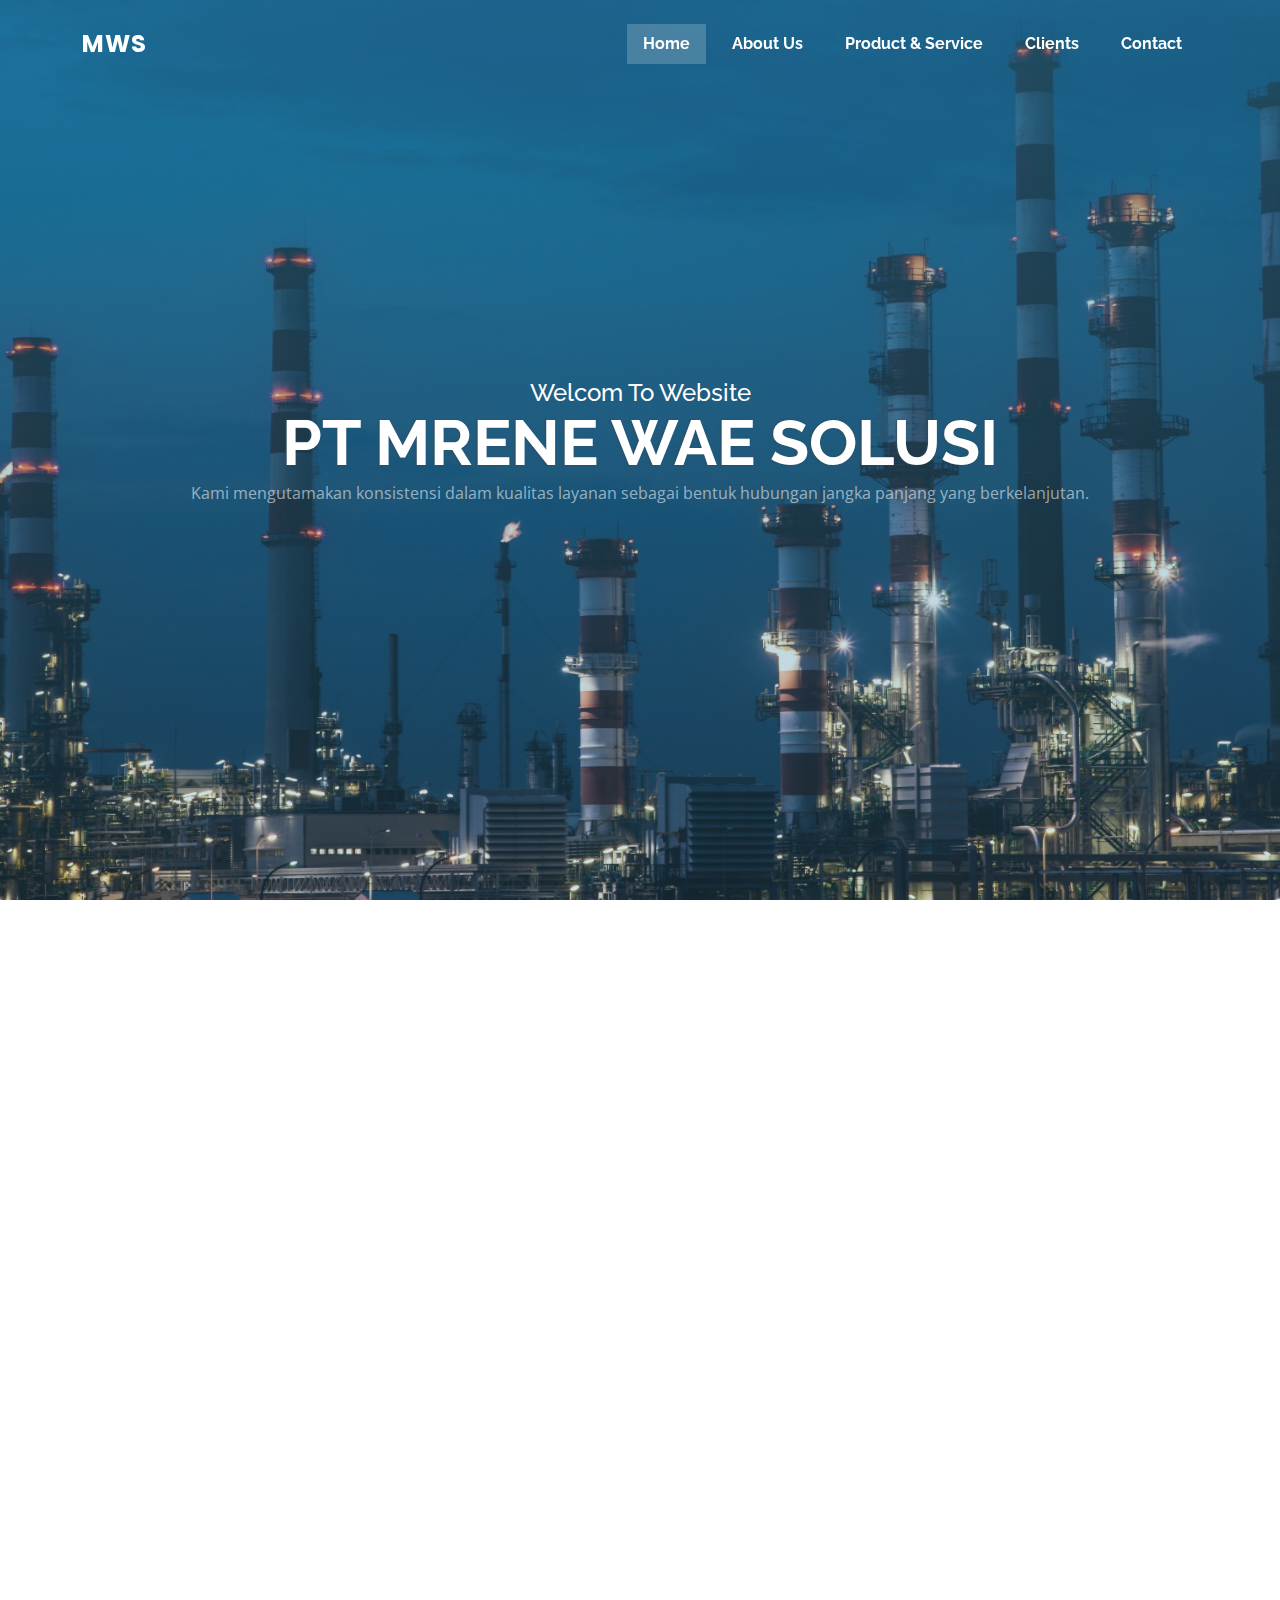
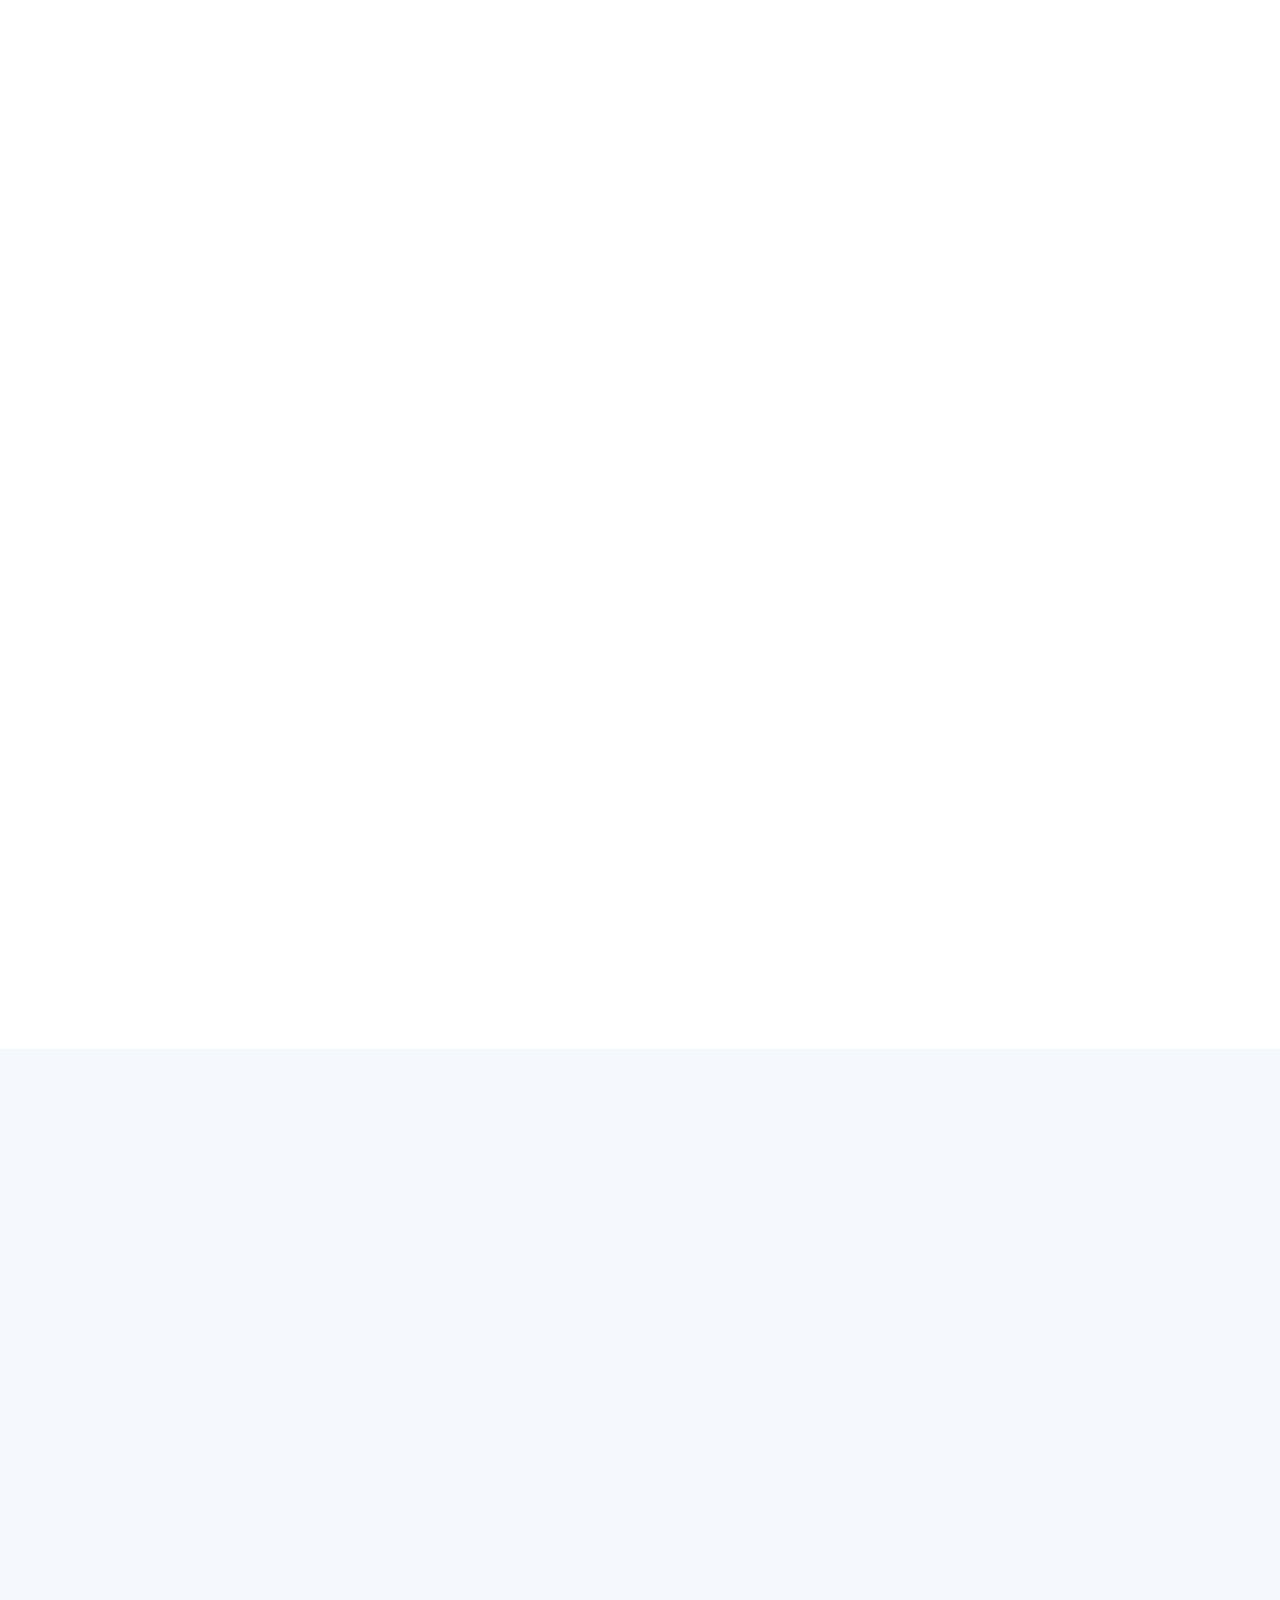
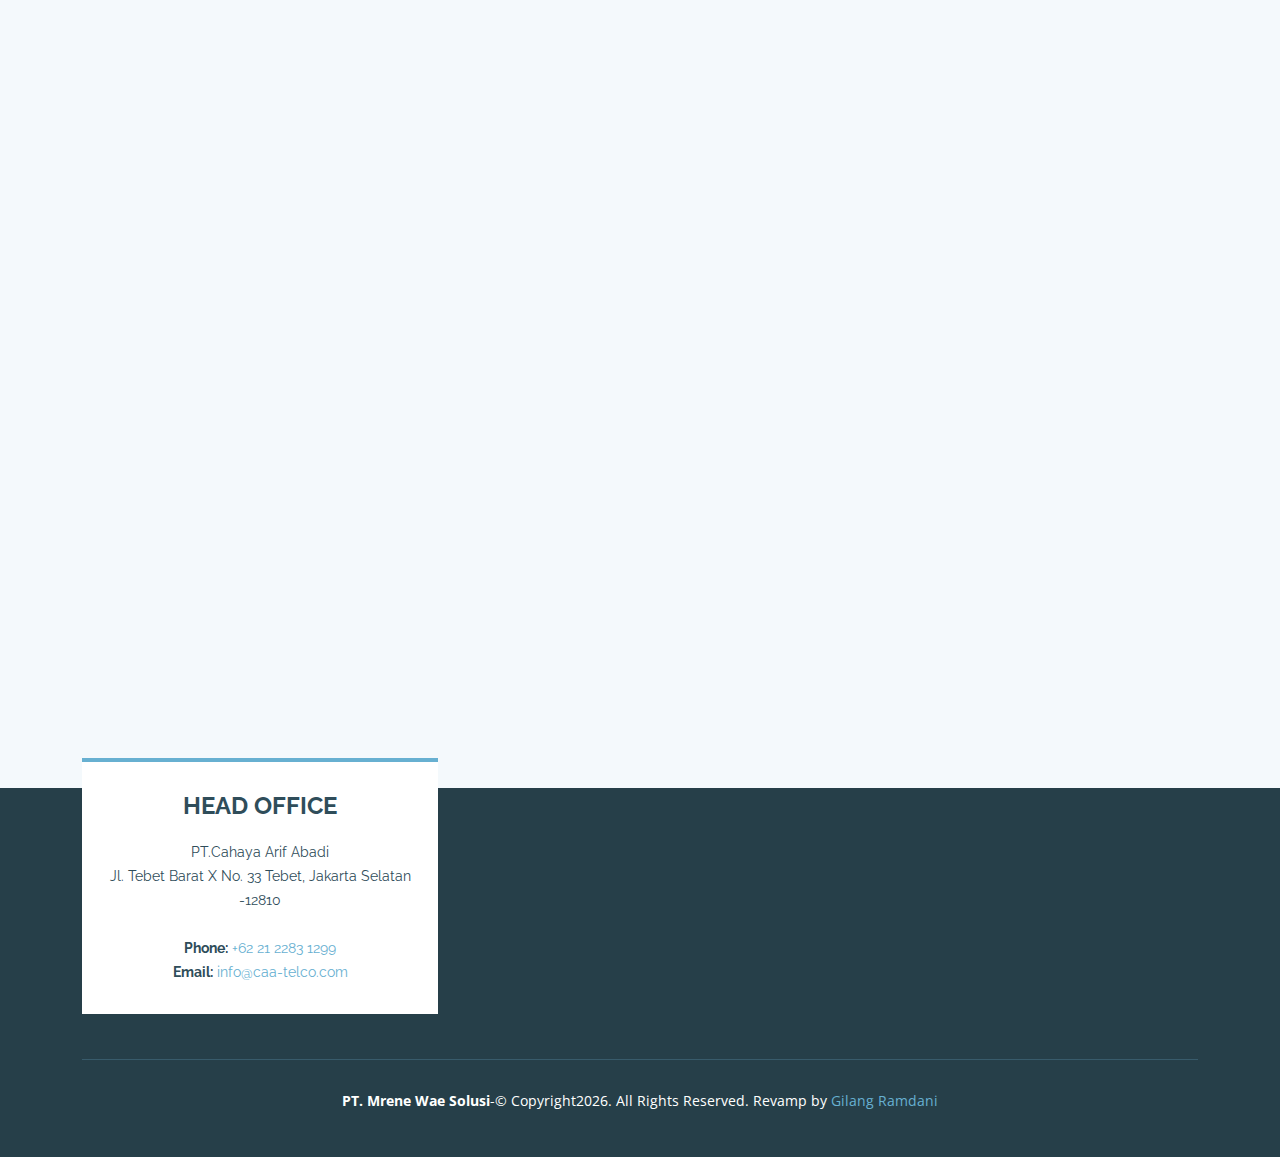
<file: index.html>
<!DOCTYPE html>
<html lang="en">

<head>
  <meta charset="utf-8">
  <meta content="width=device-width, initial-scale=1.0" name="viewport">

  <title>MWS - PT. Mrene Wae Solusi</title>
  <meta content="" name="description">
  <meta content="" name="keywords">

  <!-- Favicons -->
  <link href="assets/img/favicon1.png" rel="icon">
  <link href="assets/img/apple-touch-icon.png" rel="apple-touch-icon">

  <!-- Google Fonts -->
  <link href="https://fonts.googleapis.com/css?family=Open+Sans:300,300i,400,400i,600,600i,700,700i|Raleway:300,300i,400,400i,500,500i,600,600i,700,700i|Poppins:300,300i,400,400i,500,500i,600,600i,700,700i" rel="stylesheet">

  <!-- Vendor CSS Files -->
  <link href="assets/vendor/aos/aos.css" rel="stylesheet">
  <link href="assets/vendor/bootstrap/css/bootstrap.min.css" rel="stylesheet">
  <link href="assets/vendor/bootstrap-icons/bootstrap-icons.css" rel="stylesheet">
  <link href="assets/vendor/boxicons/css/boxicons.min.css" rel="stylesheet">
  <link href="assets/vendor/glightbox/css/glightbox.min.css" rel="stylesheet">
  <link href="assets/vendor/swiper/swiper-bundle.min.css" rel="stylesheet">

  <!-- Template Main CSS File -->
  <link href="assets/css/style.css" rel="stylesheet">

  <!-- =======================================================
  * Template Name: Squadfree
  * Updated: Sep 18 2023 with Bootstrap v5.3.2
  * Template URL: https://bootstrapmade.com/squadfree-free-bootstrap-template-creative/
  * Author: BootstrapMade.com
  * License: https://bootstrapmade.com/license/
  ======================================================== -->
</head>

<body>

  <!-- ======= Header ======= -->
  <header id="header" class="fixed-top header-transparent">
    <div class="container d-flex align-items-center justify-content-between position-relative">

      <div class="logo">
        <h1 class="text-light"><a href="index.html"><span>MWS</span></a></h1>
        <!-- Uncomment below if you prefer to use an image logo -->
        <!-- <a href="index.html"><img src="assets/img/logo.png" alt="" class="img-fluid"></a>-->
      </div>

      <nav id="navbar" class="navbar">
        <ul>
          <li><a class="nav-link scrollto active" href="#hero">Home</a></li>
          <li><a class="nav-link scrollto" href="#about">About Us</a></li>
          <li><a class="nav-link scrollto" href="#portfolio">Product & Service </a></li>
          <li><a class="nav-link scrollto" href="#team">Clients</a></li>
          <li><a class="nav-link scrollto" href="#contact">Contact</a></li>
        </ul>
        <i class="bi bi-list mobile-nav-toggle"></i>
      </nav><!-- .navbar -->

    </div>
  </header><!-- End Header -->

  <!-- ======= Hero Section ======= -->
  <section id="hero">
    <div class="hero-container" data-aos="fade-up">
      <div class="row text-center">
        <div class="col">
          <h4 style="text-align: center; color: rgb(255, 255, 255);">Welcom To Website</h4>
          <h1>PT MRENE WAE SOLUSI</h1>
          <p style="text-align: center; color: rgba(255, 255, 255, 0.553);">Kami mengutamakan konsistensi dalam kualitas layanan sebagai bentuk hubungan jangka panjang yang berkelanjutan.</p>
        </div>
      </div>
    </div>
    
  </section><!-- End Hero -->

  <main id="main">

    <!-- ======= About Section ======= -->
    <section id="about" class="about">
      <div class="container">
        <div class="section-title" data-aos="fade-in" data-aos-delay="100">
           <h2>About Us</h2>
               <p>MWS, membantu perusahaan anda mengelola resiko audit emisi lingkungan, menghemat waktu dengan metode otomatisasi analisa CEMS dan menyiapkan laporan sesuai dengan regulasi, dan secara signifikan membantu akuntabilitas dan kepatuhan lingkungan sebagai bagian dari kebikan lingkungan dan prosedur kesinambungan usaha perusahaan.</p>
          </div>

        </div>
    </section><!-- End About Section -->

    <!-- ======= Services Section ======= -->
    <section id="services" class="services">
      <div class="container">

        <div class="row">
          <div class="col-md-6 col-lg-3 d-flex align-items-stretch mb-5 mb-lg-0">
            <div class="icon-box" data-aos="fade-up">
              <div class="icon"><i class="bx bxl-dribbble"></i></div>
              <p class="description">Mampu menganalisis dan memetakan kebutuhan bisnis dan teknologi yang diperlukan untuk dapat menawarkan solusi IT terbaik kepada mitra.</p>
            </div>
          </div>

          <div class="col-md-6 col-lg-3 d-flex align-items-stretch mb-5 mb-lg-0">
            <div class="icon-box" data-aos="fade-up" data-aos-delay="100">
              <div class="icon"><i class="bx bx-file"></i></div>
              <p class="description">Dapat memberikan kebutuhan kondisi mitra dengan tetap menunjung tinggi nilai nilai profesionalitas dan kenyamanan mitra dalam pelayanan kami.</p>
            </div>
          </div>

          <div class="col-md-6 col-lg-3 d-flex align-items-stretch mb-5 mb-lg-0">
            <div class="icon-box" data-aos="fade-up" data-aos-delay="200">
              <div class="icon"><i class="bx bx-tachometer"></i></div>
              <p class="description">Memberi jaminan kepuasan pelanggan, kualitas prima dan pelayanan terbaik dalam setiap pengembangan sistem penyelenggaraan pelatihan dan lainnya.</p>
            </div>
          </div>

          <div class="col-md-6 col-lg-3 d-flex align-items-stretch mb-5 mb-lg-0">
            <div class="icon-box" data-aos="fade-up" data-aos-delay="300">
              <div class="icon"><i class="bx bx-world"></i></div>
              <p class="description">Memiliki tim yang solid, berdedikasi dan memiliki integritas tinggi, berpengalaman dan profesional dibidang IT.</p>
            </div>
          </div>

        </div>

      </div>
    </section><!-- End Services Section -->
    <!-- ======= Portfolio Section ======= -->
    <section id="portfolio" class="portfolio">
      <div class="container">

        <div class="section-title" data-aos="fade-in" data-aos-delay="100">
          <h2>PRODUCT & SERVICE</h2>
          <p>Dengan pengalaman dan tim yang kami miliki, kami siap membantu untuk menawarkan solusi total dalam pengembangan sistem aplikasi sesuai dengan kebutuhan unit bisnis Anda sehingga dapat membantu Anda dalam membuat keputusan seacara efektif, efisien dan aman dalam setiap proses bisnis.</p>
        </div>

        <div class="row justify-content-center" data-aos="fade-up">

          <div class="col-lg-4 col-md-6 portfolio-item filter-cemsA">
            <a href="cemsA.html">
            <div class="card">
              <img src="assets/img/portfolio/anlizer.jpg" class="img-fluid card-img-top" alt="">
              <div class="card-body">
                <h4 class="card-title text-center">CEMS ANALYZER</h4>
              </div>
            </div>
          </a>
          </div>
          <div class="col-lg-4 col-md-6 portfolio-item filter-cemsGW">
            <a href="cemsi.html">
              <div class="card">
                <img src="assets/img/portfolio/cemsi.jpg" class="img-fluid card-img-top" alt="">
                <div class="card-body">
                  <h4 class="card-title text-center">CEMS GATEWAY</h4>
                </div>
              </div>
            </a>
          </div>
          <div class="row justify-content-center">
          <div class="col-lg-4 col-md-6 portfolio-item filter-cemsGW">
            <a href="cemsCT.html">
              <div class="card">
                <img src="assets/img/portfolio/calib.png" class="img-fluid card-img-top" alt="">
                <div class="card-body">
                  <h4 class="card-title text-center">CEMS CALIBRATION & TES</h4>
                </div>
              </div>
            </a>
          </div>
          <div class="col-lg-4 col-md-6 portfolio-item filter-cemsGW">
            <a href="cemsSM.html">
              <div class="card">
                <img src="assets/img/portfolio/Maintenancee.jpg" class="img-fluid card-img-top" alt="">
                <div class="card-body">
                  <h4 class="card-title text-center">SUPPORT & MAINTENANCE</h4>
                </div>
              </div>
            </a>
          </div>
        </div>
          
      </div>

        </div>

    </section><!-- End Portfolio Section -->

    <!-- ======= Testimonials Section ======= -->
    <section id="team" class="team section-bg">
      <div class="container">

        <div class="section-title" data-aos="fade-in" data-aos-delay="100">
          <h2>Clients</h2>
          <p>Kami telah lama bekerja sama dengan pelanggan kami. Kami mengerti dan percaya bahwa perusahaan kami mampu dalam memenuhi kebutuhan pelanggan kami baik dari berbagai sisi kebutuhan pelanggan kami.</p>
        </div>

       <div class="testimonials-slider swiper" data-aos="fade-up" data-aos-delay="100">
          <div class="swiper-wrapper">

             <div class="swiper-slide">
              <div class="testimonial-item">
                <img style="max-height: 250px;" src="custom/client-1.jpg" class="testimonial-img" alt="">
              </div>
            </div><!-- End testimonial item -->
             <div class="swiper-slide">
              <div class="testimonial-item">
                <img style="max-height: 250px;" src="custom/client-2.jpg" class="testimonial-img" alt="">
              </div>
            </div><!-- End testimonial item -->
            <div class="swiper-slide">
              <div class="testimonial-item">
                <img style="max-height: 250px;" src="custom/client-3.jpg" class="testimonial-img" alt="">
              </div>
            </div><!-- End testimonial item -->
            <div class="swiper-slide">
              <div class="testimonial-item">
                <img style="max-height: 250px;" src="custom/client-4.jpg" class="testimonial-img" alt="">
              </div>
            </div><!-- End testimonial item -->
            <div class="swiper-slide">
              <div class="testimonial-item">
                <img style="max-height: 250px;" src="custom/client-5.jpg" class="testimonial-img" alt="">
              </div>
            </div><!-- End testimonial item -->
            <div class="swiper-slide">
              <div class="testimonial-item">
                <img style="max-height: 250px;" src="custom/client-6.jpg" class="testimonial-img" alt="">
              </div>
            </div><!-- End testimonial item -->
            <div class="swiper-slide">
              <div class="testimonial-item">
                <img style="max-height: 250px;" src="custom/client-7.jpg" class="testimonial-img" alt="">
              </div>
            </div><!-- End testimonial item -->
            <div class="swiper-slide">
              <div class="testimonial-item">
                <img style="max-height: 250px;" src="custom/client-8.jpg" class="testimonial-img" alt="">
              </div>
            </div><!-- End testimonial item -->
            <div class="swiper-slide">
              <div class="testimonial-item">
                <img style="max-height: 250px;" src="custom/client-9.jpg" class="testimonial-img" alt="">
              </div>
            </div><!-- End testimonial item -->
            <div class="swiper-slide">
              <div class="testimonial-item">
                <img style="max-height: 250px;" src="custom/client-10.jpg" class="testimonial-img" alt="">
              </div>
            </div><!-- End testimonial item -->
            <div class="swiper-slide">
              <div class="testimonial-item">
                <img style="max-height: 250px;" src="custom/client-11.jpg" class="testimonial-img" alt="">
              </div>
            </div><!-- End testimonial item -->
            <div class="swiper-slide">
              <div class="testimonial-item">
                <img style="max-height: 250px;" src="custom/client-12.jpg" class="testimonial-img" alt="">
              </div>
            </div><!-- End testimonial item -->
            <div class="swiper-slide">
              <div class="testimonial-item">
                <img style="max-height: 250px;" src="custom/client-13.png" class="testimonial-img" alt="">
              </div>
            </div><!-- End testimonial item -->
            <div class="swiper-slide">
              <div class="testimonial-item">
                <img style="max-height: 250px;" src="custom/client-14.jpg" class="testimonial-img" alt="">
              </div>
            </div><!-- End testimonial item -->
            <div class="swiper-slide">
              <div class="testimonial-item">
                <img style="max-height: 250px;" src="custom/client-15.jpg" class="testimonial-img" alt="">
              </div>
            </div><!-- End testimonial item -->
            <div class="swiper-slide">
              <div class="testimonial-item">
                <img style="max-height: 250px;" src="custom/client-16.jpg" class="testimonial-img" alt="">
              </div>
            </div><!-- End testimonial item -->
            <div class="swiper-slide">
              <div class="testimonial-item">
                <img style="max-height: 250px;" src="custom/client-17.jpg" class="testimonial-img" alt="">
              </div>
            </div><!-- End testimonial item -->
            <div class="swiper-slide">
              <div class="testimonial-item">
                <img style="max-height: 250px;" src="custom/client-18.jpg" class="testimonial-img" alt="">
              </div>
            </div><!-- End testimonial item -->
            <div class="swiper-slide">
              <div class="testimonial-item">
                <img style="max-height: 250px;" src="custom/client-19.jpg" class="testimonial-img" alt="">
              </div>
            </div><!-- End testimonial item -->
            <div class="swiper-slide">
              <div class="testimonial-item">
                <img style="max-height: 250px;" src="custom/client-20.jpg" class="testimonial-img" alt="">
              </div>
            </div><!-- End testimonial item -->
            <div class="swiper-slide">
              <div class="testimonial-item">
                <img style="max-height: 250px;" src="custom/client-21.jpg" class="testimonial-img" alt="">
              </div>
            </div><!-- End testimonial item -->
            <div class="swiper-slide">
              <div class="testimonial-item">
                <img style="max-height: 250px;" src="custom/client-22.jpg" class="testimonial-img" alt="">
              </div>
            </div><!-- End testimonial item -->
<!-- 
          </div>
          <div class="swiper-pagination"></div>
        </div>
 -->
      </div>
    </section><!-- End Testimonials Section -->

    <!-- ======= Team Section ======= -->
    <!-- <section id="team" class="team">
      <div class="container">

        <div class="section-title" data-aos="fade-in" data-aos-delay="100">
          <h2>Team</h2>
          <p>Magnam dolores commodi suscipit. Necessitatibus eius consequatur ex aliquid fuga eum quidem. Sit sint consectetur velit. Quisquam quos quisquam cupiditate. Et nemo qui impedit suscipit alias ea. Quia fugiat sit in iste officiis commodi quidem hic quas.</p>
        </div>

        <div class="row">

          <div class="col-lg-4 col-md-6">
            <div class="member" data-aos="fade-up">
              <div class="pic"><img src="assets/img/team/team-1.jpg" class="img-fluid" alt=""></div>
              <div class="member-info">
                <h4>Walter White</h4>
                <span>Chief Executive Officer</span>
                <div class="social">
                  <a href=""><i class="bi bi-twitter"></i></a>
                  <a href=""><i class="bi bi-facebook"></i></a>
                  <a href=""><i class="bi bi-instagram"></i></a>
                  <a href=""><i class="bi bi-linkedin"></i></a>
                </div>
              </div>
            </div>
          </div>

          <div class="col-lg-4 col-md-6">
            <div class="member" data-aos="fade-up" data-aos-delay="150">
              <div class="pic"><img src="assets/img/team/team-2.jpg" class="img-fluid" alt=""></div>
              <div class="member-info">
                <h4>Sarah Jhonson</h4>
                <span>Product Manager</span>
                <div class="social">
                  <a href=""><i class="bi bi-twitter"></i></a>
                  <a href=""><i class="bi bi-facebook"></i></a>
                  <a href=""><i class="bi bi-instagram"></i></a>
                  <a href=""><i class="bi bi-linkedin"></i></a>
                </div>
              </div>
            </div>
          </div>

          <div class="col-lg-4 col-md-6">
            <div class="member" data-aos="fade-up" data-aos-delay="300">
              <div class="pic"><img src="assets/img/team/team-3.jpg" class="img-fluid" alt=""></div>
              <div class="member-info">
                <h4>William Anderson</h4>
                <span>CTO</span>
                <div class="social">
                  <a href=""><i class="bi bi-twitter"></i></a>
                  <a href=""><i class="bi bi-facebook"></i></a>
                  <a href=""><i class="bi bi-instagram"></i></a>
                  <a href=""><i class="bi bi-linkedin"></i></a>
                </div>
              </div>
            </div>
          </div>

        </div>

      </div>
    </section> --><!-- End Team Section -->

    <!-- ======= Contact Section ======= -->
    <section id="contact" class="contact section-bg">
      <div class="container" data-aos="fade-up">

        <div class="section-title">
          <h2>Contact</h2>
        </div>

        <div class="row">
          <div class="col-lg-6">
            <div class="info-box mb-4">
              <i class="bx bx-map"></i>
              <h3>Our Address</h3>
             <a href="#" class="text-decoration-none"> Jl. Tebet Barat X No. 33 Tebet, Jakarta Selatan -12810</a>
            </div>
          </div>

          <div class="col-lg-3 col-md-6">
            <div class="info-box  mb-4">
              <i class="bx bx-envelope"></i>
              <h3>Email Us</h3>
             <a href="mailto:admin@mwsolusi.co.id">admin@mwsolusi.co.id</a>
            </div>
          </div>

          <div class="col-lg-3 col-md-6">
            <div class="info-box  mb-4">
              <i class="bx bx-phone-call"></i>
              <h3>Call Us</h3>
             <a href="tel:+622122831299">+62 21 2283 1299</a>
            </div>
          </div>

        </div>
        <!-- frameborder="0" style="border:0; width: 100%; height: 384px;" allowfullscreen> -->

        <div class="row">

          <div class="col-lg-6 ">
            <iframe src="https://www.google.com/maps/embed?pb=!1m18!1m12!1m3!1d3966.172164619388!2d106.84770867499046!3d-6.241027093747253!2m3!1f0!2f0!3f0!3m2!1i1024!2i768!4f13.1!3m3!1m2!1s0x2e69f3bd6232ed7f%3A0x93c82529ca1b441a!2sGraha%20CAA%202!5e0!3m2!1sid!2sid!4v1696406962723!5m2!1sid!2sid" wframeborder="0" style="border:0; width: 100%; height: 384px;" allowfullscreen></iframe>
          </div>

          <div class="col-lg-6">
            <form action="forms/contact.php" method="post" role="form" class="php-email-form">
              <div class="row">
                <div class="col-md-6 form-group">
                  <input type="text" name="name" class="form-control" id="name" placeholder="Your Name" required>
                </div>
                <div class="col-md-6 form-group mt-3 mt-md-0">
                  <input type="email" class="form-control" name="email" id="email" placeholder="Your Email" required>
                </div>
              </div>
              <div class="form-group mt-3">
                <input type="text" class="form-control" name="subject" id="subject" placeholder="Subject" required>
              </div>
              <div class="form-group mt-3">
                <textarea class="form-control" name="message" rows="5" placeholder="Message" required></textarea>
              </div>
              <div class="my-3">
                <div class="loading">Loading</div>
                <div class="error-message"></div>
                <div class="sent-message">Your message has been sent. Thank you!</div>
              </div>
              <div class="text-center"><button type="submit">Send Message</button></div>
            </form>
          </div>

        </div>

      </div>
    </section><!-- End Contact Section -->

  </main><!-- End #main -->

  <!-- ======= Footer ======= -->
  <footer id="footer">
    <div class="footer-top">
      <div class="container">
        <div class="row">

          <div class="col-lg-4 col-md-6">
            <div class="footer-info">
              <h3>HEAD OFFICE</h3>
              <p>
                PT.Cahaya Arif Abadi <br>
               Jl. Tebet Barat X No. 33 Tebet, Jakarta Selatan -12810<br><br>
                <strong>Phone:</strong>  <a href="tel:+622122831299">+62 21 2283 1299</a><br>
                <strong>Email:</strong> <a href="mailto:info@caa-telco.com">info@caa-telco.com</a><br>
              </p>
            </div>
          </div>
        </div>
      </div>
    </div>

    <div class="container">
      <div class="copyright">
        <strong>PT. Mrene Wae Solusi</strong>-© Copyright<script>document.write(new Date().getFullYear())</script>. All Rights Reserved. Revamp by<a href=""> Gilang Ramdani</a></p>
      <!-- <div class="credits"> -->
        <!-- All the links in the footer should remain intact. -->
        <!-- You can delete the links only if you purchased the pro version. -->
        <!-- Licensing information: https://bootstrapmade.com/license/ -->
        <!-- Purchase the pro version with working PHP/AJAX contact form: https://bootstrapmade.com/squadfree-free-bootstrap-template-creative/ -->
       <!--  Designed by <a href="https://bootstrapmade.com/">BootstrapMade</a>
      </div> -->
    </div>
  </footer><!-- End Footer -->

  <a href="#" class="back-to-top d-flex align-items-center justify-content-center"><i class="bi bi-arrow-up-short"></i></a>

  <!-- Vendor JS Files -->
  <script src="assets/vendor/purecounter/purecounter_vanilla.js"></script>
  <script src="assets/vendor/aos/aos.js"></script>
  <script src="assets/vendor/bootstrap/js/bootstrap.bundle.min.js"></script>
  <script src="assets/vendor/glightbox/js/glightbox.min.js"></script>
  <script src="assets/vendor/isotope-layout/isotope.pkgd.min.js"></script>
  <script src="assets/vendor/swiper/swiper-bundle.min.js"></script>
  <script src="assets/vendor/php-email-form/validate.js"></script>

  <!-- Template Main JS File -->
  <script src="assets/js/main.js"></script>

</body>

</html>
</file>
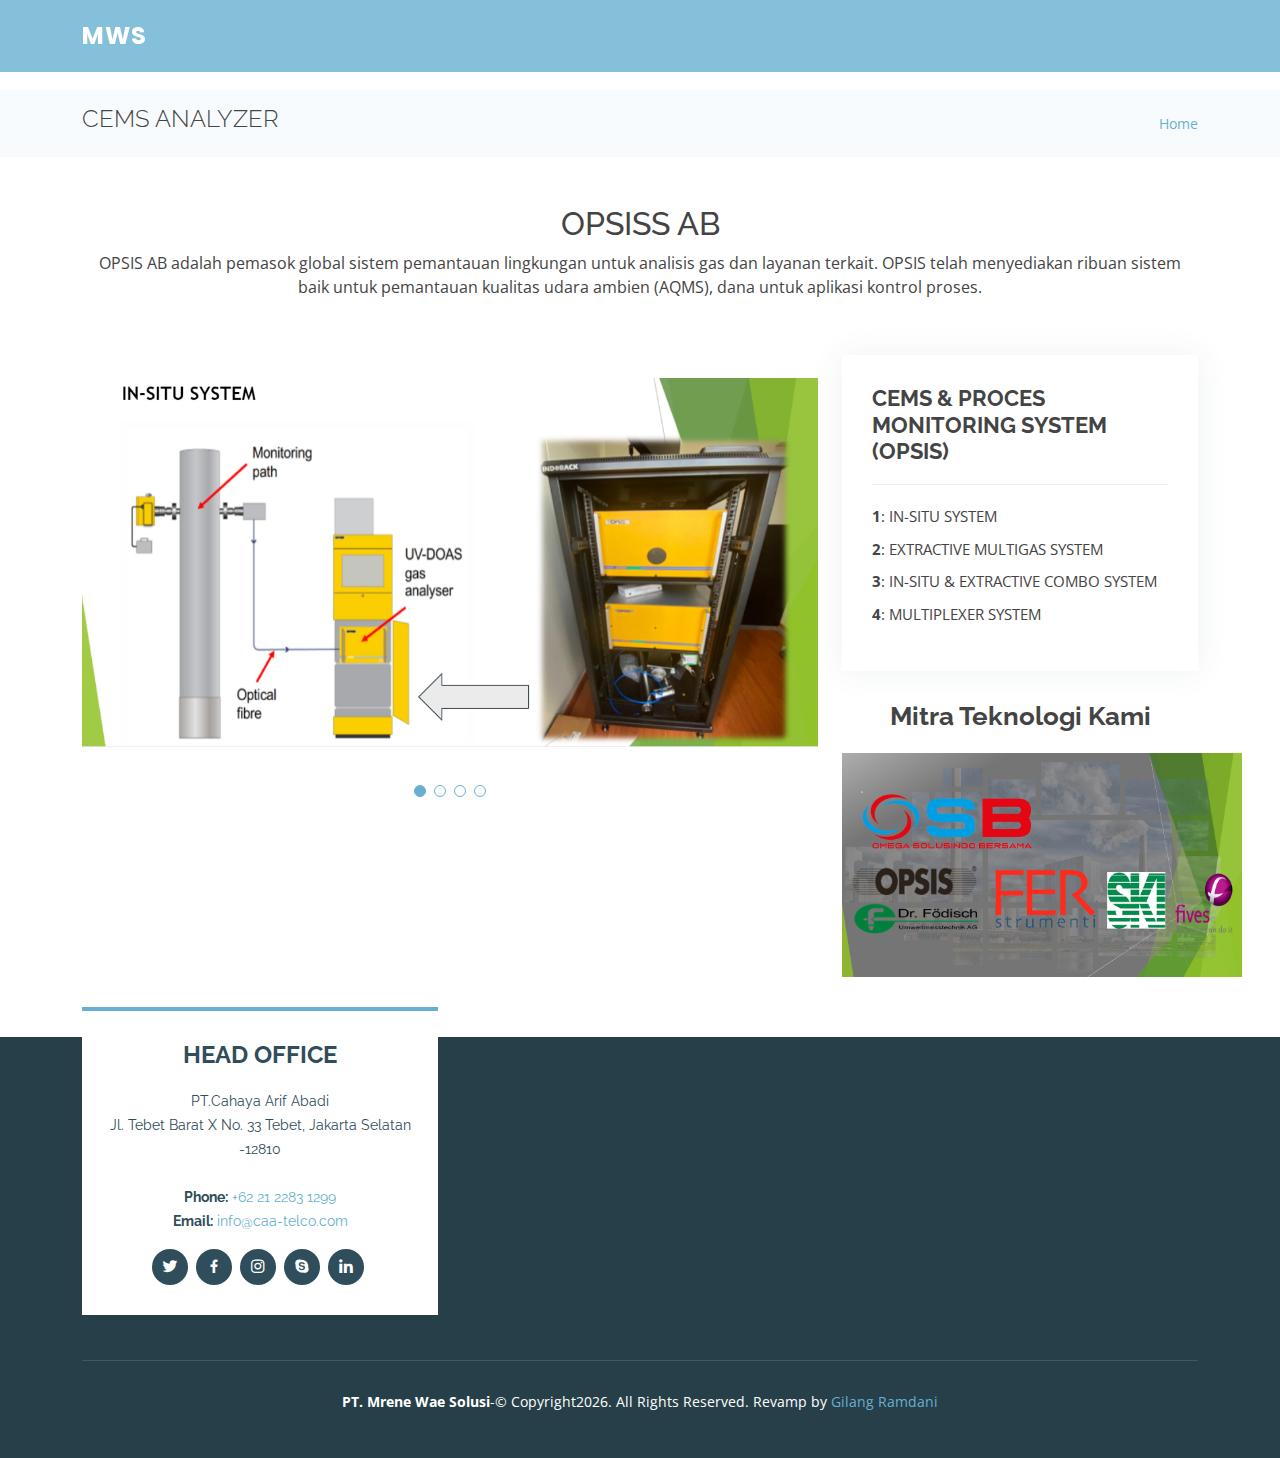
<file: cemsA.html>
<!DOCTYPE html>
<html lang="en">

<head>
  <meta charset="utf-8">
  <meta content="width=device-width, initial-scale=1.0" name="viewport">

  <title>MWS - PT. Mrene Wae Solusi</title>
  <meta content="" name="description">
  <meta content="" name="keywords">

  <!-- Favicons -->
  <link href="assets/img/favicon1.png" rel="icon">
  <link href="assets/img/apple-touch-icon.png" rel="apple-touch-icon">

  <!-- Google Fonts -->
  <link href="https://fonts.googleapis.com/css?family=Open+Sans:300,300i,400,400i,600,600i,700,700i|Raleway:300,300i,400,400i,500,500i,600,600i,700,700i|Poppins:300,300i,400,400i,500,500i,600,600i,700,700i" rel="stylesheet">

  <!-- Vendor CSS Files -->
  <link href="assets/vendor/aos/aos.css" rel="stylesheet">
  <link href="assets/vendor/bootstrap/css/bootstrap.min.css" rel="stylesheet">
  <link href="assets/vendor/bootstrap-icons/bootstrap-icons.css" rel="stylesheet">
  <link href="assets/vendor/boxicons/css/boxicons.min.css" rel="stylesheet">
  <link href="assets/vendor/glightbox/css/glightbox.min.css" rel="stylesheet">
  <link href="assets/vendor/swiper/swiper-bundle.min.css" rel="stylesheet">

  <!-- Template Main CSS File -->
  <link href="assets/css/style.css" rel="stylesheet">

  <!-- =======================================================
  * Template Name: Squadfree
  * Updated: Sep 18 2023 with Bootstrap v5.3.2
  * Template URL: https://bootstrapmade.com/squadfree-free-bootstrap-template-creative/
  * Author: BootstrapMade.com
  * License: https://bootstrapmade.com/license/
  ======================================================== -->
</head>

<body>

  <!-- ======= Header ======= -->
  <header id="header" class="fixed-top ">
    <div class="container d-flex align-items-center justify-content-between position-relative">

      <div class="logo">
        <h1 class="text-light"><a href="index.html"><span>MWS</span></a></h1>
        <!-- Uncomment below if you prefer to use an image logo -->
        <!-- <a href="index.html"><img src="assets/img/logo.png" alt="" class="img-fluid"></a>-->
      </div>

      <!-- <nav id="navbar" class="navbar">
        <ul>
          <li><a class="nav-link scrollto " href="#hero">Home</a></li>
          <li><a class="nav-link scrollto" href="#about">About Us</a></li>
          <li><a class="nav-link scrollto" href="#services">Services</a></li>
          <li><a class="nav-link scrollto" href="#portfolio">Portfolio</a></li>
          <li><a class="nav-link scrollto" href="#team">Team</a></li>
          <li class="dropdown"><a href="#"><span>Drop Down</span> <i class="bi bi-chevron-down"></i></a>
            <ul>
              <li><a href="#">Drop Down 1</a></li>
              <li class="dropdown"><a href="#"><span>Deep Drop Down</span> <i class="bi bi-chevron-right"></i></a>
                <ul>
                  <li><a href="#">Deep Drop Down 1</a></li>
                  <li><a href="#">Deep Drop Down 2</a></li>
                  <li><a href="#">Deep Drop Down 3</a></li>
                  <li><a href="#">Deep Drop Down 4</a></li>
                  <li><a href="#">Deep Drop Down 5</a></li>
                </ul>
              </li>
              <li><a href="#">Drop Down 2</a></li>
              <li><a href="#">Drop Down 3</a></li>
              <li><a href="#">Drop Down 4</a></li>
            </ul>
          </li>
          <li class="dropdown megamenu"><a href="#"><span>Mega Menu</span> <i class="bi bi-chevron-down"></i></a>
            <ul>
              <li>
                <strong>Column 1</strong>
                <a href="#">Column 1 link 1</a>
                <a href="#">Column 1 link 2</a>
                <a href="#">Column 1 link 3</a>
              </li>
              <li>
                <strong>Column 2</strong>
                <a href="#">Column 2 link 1</a>
                <a href="#">Column 2 link 2</a>
                <a href="#">Column 3 link 3</a>
              </li>
              <li>
                <strong>Column 3</strong>
                <a href="#">Column 3 link 1</a>
                <a href="#">Column 3 link 2</a>
                <a href="#">Column 3 link 3</a>
              </li>
              <li>
                <strong>Column 4</strong>
                <a href="#">Column 4 link 1</a>
                <a href="#">Column 4 link 2</a>
                <a href="#">Column 4 link 3</a>
              </li>
              <li>
                <strong>Column 5</strong>
                <a href="#">Column 5 link 1</a>
                <a href="#">Column 5 link 2</a>
                <a href="#">Column 5 link 3</a>
              </li>
            </ul>
          </li>
          <li><a class="nav-link scrollto" href="#contact">Contact</a></li>
        </ul>
        <i class="bi bi-list mobile-nav-toggle"></i>
      </nav> --><!-- .navbar -->

    </div>
  </header><!-- End Header -->

  <main id="main">

    <!-- ======= Breadcrumbs Section ======= -->
    <section class="breadcrumbs">
      <div class="container">

        <div class="d-flex justify-content-between align-items-center">
          <h2>CEMS ANALYZER</h2>
          <ol>
            <li><a href="index.html">Home</a></li>
          </ol>
        </div>

      </div>
    </section><!-- Breadcrumbs Section -->

    <!-- ======= Portfolio Details Section ======= -->
    <br> <br>
    <div class="container">
      <div class="row align-items-start">
        <div class="col">
         <div class="portfolio-description" data-aos="fade-right" data-aos-duration="1000">
              <h2 class="text-center">OPSISS AB</h2>
              <p class="text-center">
                OPSIS AB adalah pemasok global sistem pemantauan lingkungan untuk analisis gas dan layanan terkait.
                OPSIS telah menyediakan ribuan sistem baik untuk pemantauan kualitas  udara ambien (AQMS), dana untuk aplikasi kontrol proses.
              </p>
            </div>
        </div>
      </div>
    </div>

    <section id="portfolio-details" class="portfolio-details">
      <div class="container">

        <div class="row gy-4">

          <div class="col-lg-8">
            <div class="portfolio-details-slider swiper">
              <div class="swiper-wrapper align-items-center">

                <div class="swiper-slide">
                  <img src="assets/img/portfolio/insitu.png" alt="">
                </div>

                <div class="swiper-slide">
                        <img src="assets/img/portfolio/ekstrative.png" alt="">
                </div>

                <div class="swiper-slide">
                  <img src="assets/img/portfolio/insek.png" alt="">
                </div>

                <div class="swiper-slide">
                  <img src="assets/img/portfolio/multiplixer.png" alt="">
                </div>

              </div>
              <div class="swiper-pagination"></div>
            </div>
            
          </div>

          <div class="col-lg-4" data-aos="fade-right" data-aos-duration="1000">
            <div class="portfolio-info">
              <h3>CEMS & PROCES MONITORING SYSTEM (OPSIS)</h3>
              <ul>
                <li><strong>1</strong>: IN-SITU SYSTEM</li>
                <li><strong>2</strong>: EXTRACTIVE MULTIGAS SYSTEM</li>
                <li><strong>3</strong>: IN-SITU & EXTRACTIVE COMBO SYSTEM</li>
                <li><strong>4</strong>: MULTIPLEXER SYSTEM</li>
              </ul>
            </div>
            <div class="portfolio-description">
              <h2 class="text-center">Mitra Teknologi Kami</h2>
             <img src="assets/img/portfolio/mitra.png" width="400" alt="">
            </div>
          </div>

        </div>

      </div>
    </section><!-- End Portfolio Details Section -->

  </main><!-- End #main -->

  <!-- ======= Footer ======= -->
  <footer id="footer">
    <div class="footer-top">
      <div class="container">
        <div class="row">

          <div class="col-lg-4 col-md-6">
            <div class="footer-info">
              <h3>HEAD OFFICE</h3>
              <p>
                PT.Cahaya Arif Abadi <br>
               Jl. Tebet Barat X No. 33 Tebet, Jakarta Selatan -12810<br><br>
                <strong>Phone:</strong>  <a href="tel:+622122831299">+62 21 2283 1299</a><br>
                <strong>Email:</strong> <a href="mailto:info@caa-telco.com">info@caa-telco.com</a><br>
              </p>
              <div class="social-links mt-3">
                <a href="#" class="twitter"><i class="bx bxl-twitter"></i></a>
                <a href="#" class="facebook"><i class="bx bxl-facebook"></i></a>
                <a href="#" class="instagram"><i class="bx bxl-instagram"></i></a>
                <a href="#" class="google-plus"><i class="bx bxl-skype"></i></a>
                <a href="#" class="linkedin"><i class="bx bxl-linkedin"></i></a>
              </div>
            </div>
          </div>
        </div>
      </div>
    </div>

    <div class="container">
      <div class="copyright">
        <strong>PT. Mrene Wae Solusi</strong>-© Copyright<script>document.write(new Date().getFullYear())</script>. All Rights Reserved. Revamp by<a href=""> Gilang Ramdani</a></p>
      <!-- <div class="credits"> -->
        <!-- All the links in the footer should remain intact. -->
        <!-- You can delete the links only if you purchased the pro version. -->
        <!-- Licensing information: https://bootstrapmade.com/license/ -->
        <!-- Purchase the pro version with working PHP/AJAX contact form: https://bootstrapmade.com/squadfree-free-bootstrap-template-creative/ -->
       <!--  Designed by <a href="https://bootstrapmade.com/">BootstrapMade</a>
      </div> -->
    </div>
  </footer><!-- End Footer -->

  <a href="#" class="back-to-top d-flex align-items-center justify-content-center"><i class="bi bi-arrow-up-short"></i></a>

  <!-- Vendor JS Files -->
  <script src="assets/vendor/purecounter/purecounter_vanilla.js"></script>
  <script src="assets/vendor/aos/aos.js"></script>
  <script src="assets/vendor/bootstrap/js/bootstrap.bundle.min.js"></script>
  <script src="assets/vendor/glightbox/js/glightbox.min.js"></script>
  <script src="assets/vendor/isotope-layout/isotope.pkgd.min.js"></script>
  <script src="assets/vendor/swiper/swiper-bundle.min.js"></script>
  <script src="assets/vendor/php-email-form/validate.js"></script>

  <!-- Template Main JS File -->
  <script src="assets/js/main.js"></script>

</body>

</html>
</file>
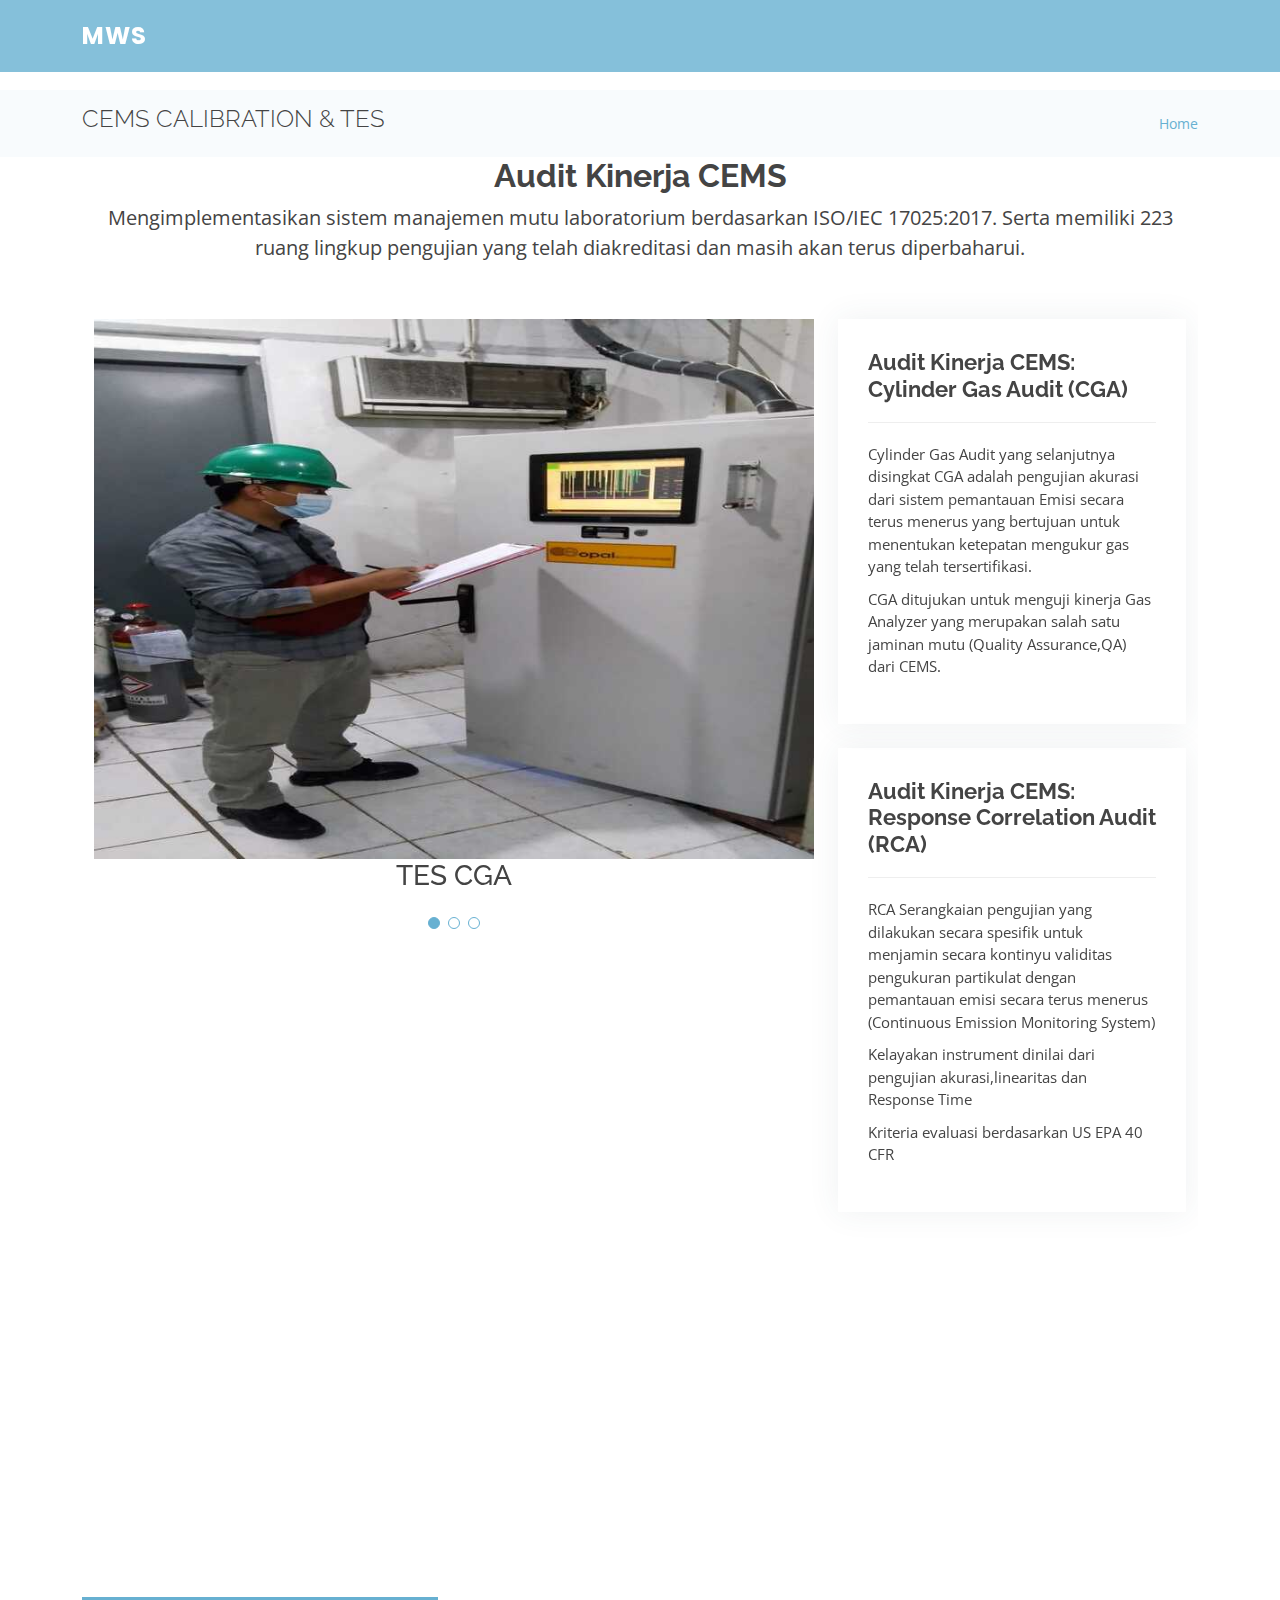
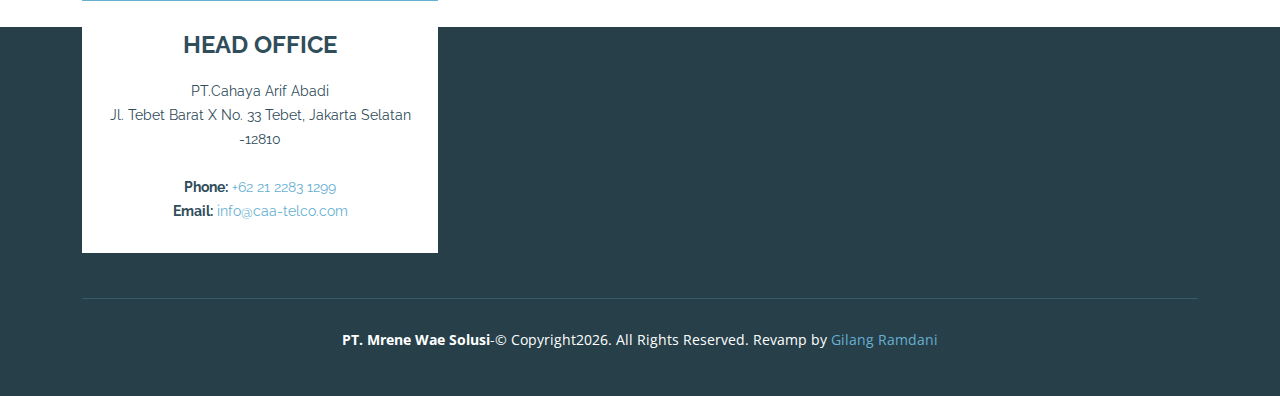
<file: cemsCT.html>
<!DOCTYPE html>
<html lang="en">

<head>
  <meta charset="utf-8">
  <meta content="width=device-width, initial-scale=1.0" name="viewport">

  <title>MWS - PT. Mrene Wae Solusi</title>
  <meta content="" name="description">
  <meta content="" name="keywords">

  <!-- Favicons -->
  <link href="assets/img/favicon1.png" rel="icon">
  <link href="assets/img/apple-touch-icon.png" rel="apple-touch-icon">

  <!-- Google Fonts -->
  <link href="https://fonts.googleapis.com/css?family=Open+Sans:300,300i,400,400i,600,600i,700,700i|Raleway:300,300i,400,400i,500,500i,600,600i,700,700i|Poppins:300,300i,400,400i,500,500i,600,600i,700,700i" rel="stylesheet">

  <!-- Vendor CSS Files -->
  <link href="assets/vendor/aos/aos.css" rel="stylesheet">
  <link href="assets/vendor/bootstrap/css/bootstrap.min.css" rel="stylesheet">
  <link href="assets/vendor/bootstrap-icons/bootstrap-icons.css" rel="stylesheet">
  <link href="assets/vendor/boxicons/css/boxicons.min.css" rel="stylesheet">
  <link href="assets/vendor/glightbox/css/glightbox.min.css" rel="stylesheet">
  <link href="assets/vendor/swiper/swiper-bundle.min.css" rel="stylesheet">

  <!-- Template Main CSS File -->
  <link href="assets/css/style.css" rel="stylesheet">

  <!-- =======================================================
  * Template Name: Squadfree
  * Updated: Sep 18 2023 with Bootstrap v5.3.2
  * Template URL: https://bootstrapmade.com/squadfree-free-bootstrap-template-creative/
  * Author: BootstrapMade.com
  * License: https://bootstrapmade.com/license/
  ======================================================== -->
</head>

<body>

  <!-- ======= Header ======= -->
  <header id="header" class="fixed-top ">
    <div class="container d-flex align-items-center justify-content-between position-relative">

      <div class="logo">
        <h1 class="text-light"><a href="index.html"><span>MWS</span></a></h1>
        <!-- Uncomment below if you prefer to use an image logo -->
        <!-- <a href="index.html"><img src="assets/img/logo.png" alt="" class="img-fluid"></a>-->
      </div>

      <!-- <nav id="navbar" class="navbar">
        <ul>
          <li><a class="nav-link scrollto " href="#hero">Home</a></li>
          <li><a class="nav-link scrollto" href="#about">About Us</a></li>
          <li><a class="nav-link scrollto" href="#services">Services</a></li>
          <li><a class="nav-link scrollto" href="#portfolio">Portfolio</a></li>
          <li><a class="nav-link scrollto" href="#team">Team</a></li>
          <li class="dropdown"><a href="#"><span>Drop Down</span> <i class="bi bi-chevron-down"></i></a>
            <ul>
              <li><a href="#">Drop Down 1</a></li>
              <li class="dropdown"><a href="#"><span>Deep Drop Down</span> <i class="bi bi-chevron-right"></i></a>
                <ul>
                  <li><a href="#">Deep Drop Down 1</a></li>
                  <li><a href="#">Deep Drop Down 2</a></li>
                  <li><a href="#">Deep Drop Down 3</a></li>
                  <li><a href="#">Deep Drop Down 4</a></li>
                  <li><a href="#">Deep Drop Down 5</a></li>
                </ul>
              </li>
              <li><a href="#">Drop Down 2</a></li>
              <li><a href="#">Drop Down 3</a></li>
              <li><a href="#">Drop Down 4</a></li>
            </ul>
          </li>
          <li class="dropdown megamenu"><a href="#"><span>Mega Menu</span> <i class="bi bi-chevron-down"></i></a>
            <ul>
              <li>
                <strong>Column 1</strong>
                <a href="#">Column 1 link 1</a>
                <a href="#">Column 1 link 2</a>
                <a href="#">Column 1 link 3</a>
              </li>
              <li>
                <strong>Column 2</strong>
                <a href="#">Column 2 link 1</a>
                <a href="#">Column 2 link 2</a>
                <a href="#">Column 3 link 3</a>
              </li>
              <li>
                <strong>Column 3</strong>
                <a href="#">Column 3 link 1</a>
                <a href="#">Column 3 link 2</a>
                <a href="#">Column 3 link 3</a>
              </li>
              <li>
                <strong>Column 4</strong>
                <a href="#">Column 4 link 1</a>
                <a href="#">Column 4 link 2</a>
                <a href="#">Column 4 link 3</a>
              </li>
              <li>
                <strong>Column 5</strong>
                <a href="#">Column 5 link 1</a>
                <a href="#">Column 5 link 2</a>
                <a href="#">Column 5 link 3</a>
              </li>
            </ul>
          </li>
          <li><a class="nav-link scrollto" href="#contact">Contact</a></li>
        </ul>
        <i class="bi bi-list mobile-nav-toggle"></i>
      </nav> --><!-- .navbar -->

    </div>
  </header><!-- End Header -->

  <main id="main">

    <!-- ======= Breadcrumbs Section ======= -->
    <section class="breadcrumbs">
      <div class="container">

        <div class="d-flex justify-content-between align-items-center">
          <h2>CEMS CALIBRATION & TES</h2>
          <ol>
            <li><a href="index.html">Home</a></li>
          </ol>
        </div>

      </div>
    </section><!-- Breadcrumbs Section -->

    <!-- ======= Portfolio Details Section ======= -->
    <div class="container">
      <div class="row text-center fs-5">
        <div class="col" data-aos="fade-down" data-aos-offset="500">
          <h2> <strong>Audit Kinerja CEMS</strong></h2>
          <p>
            Mengimplementasikan sistem manajemen
            mutu laboratorium berdasarkan ISO/IEC
            17025:2017. Serta memiliki 223 ruang
            lingkup pengujian yang telah diakreditasi dan
            masih akan terus diperbaharui.
          </p>
        </div>
      </div>

    <section id="portfolio-details" class="portfolio-details">
      <div class="container">

        <div class="row gy-4">

          <div class="col-lg-8">
            <div class="portfolio-details-slider swiper">
              <div class="swiper-wrapper align-items-center">

                <div class="swiper-slide">
                  <img src="assets/img/portfolio/tescgaa.jpg" alt="">
                  <div class="text-over-image">
                    <h3 class="text-center">TES CGA</h3>
                  </div>
                </div>

                <div class="swiper-slide">
                  <img src="assets/img/portfolio/tesrcaa.jpg" alt="">
                  <div class="text-over-image">
                    <h3 class="text-center">TES RCA</h3>
                  </div>
                </div>

                <div class="swiper-slide">
                  <img src="assets/img/portfolio/tesrataa.jpg" alt="">
                  <div class="text-over-image">
                    <h3 class="text-center">TES RATA</h3>
                  </div>
                </div>

              </div>
              <div class="swiper-pagination"></div>
            </div>
          </div>

          <div class="col-lg-4" data-aos="zoom-in">
            <div class="portfolio-info">
              <h3>Audit Kinerja  CEMS: Cylinder Gas Audit (CGA)</h3>
              <ul>
                <li>Cylinder Gas Audit yang selanjutnya disingkat CGA adalah  pengujian akurasi dari sistem pemantauan Emisi secara  terus menerus yang bertujuan untuk menentukan ketepatan  mengukur gas yang telah tersertifikasi.</li>
                <li>CGA ditujukan untuk menguji kinerja Gas Analyzer yang  merupakan salah satu jaminan mutu
                 (Quality Assurance,QA) dari CEMS.</li>
              </ul>
            </div> <br>
            <div class="col-lg-12" data-aos="zoom-in">
            <div class="portfolio-info">
              <h3>Audit Kinerja  CEMS: Response Correlation Audit (RCA) </h3>
              <ul>
                <li>RCA Serangkaian pengujian yang dilakukan secara  spesifik untuk menjamin secara kontinyu validitas  pengukuran partikulat dengan pemantauan emisi  secara terus menerus (Continuous Emission Monitoring  System)</li>
                <li>Kelayakan	instrument	dinilai	dari	pengujian	akurasi,linearitas dan Response Time</li>
                <li>Kriteria evaluasi berdasarkan US EPA 40 CFR</li> 
              </ul>
            </div> <br>
            <div class="col-lg-12" data-aos="zoom-in">
            <div class="portfolio-info">
              <h3> Audit Kinerja CEMS: Relative Accuracy Tes Audit RATA</h3>
              <ul>
                <li> RATA perbedaan rata-rata absolut antara konsentrasi gas dengan peralatan pemantauan secara terus  menerus dan nilai yang ditentukan dengan Metode Referensi sebagaimana dalam EPA yaitu 40CFR75 dan/atau 40 CFR60.</li>
              </ul>
            </div>
          </div>
        </div>
      </div>
    </section><!-- End Portfolio Details Section -->

  </main><!-- End #main -->

  <!-- ======= Footer ======= -->
  <footer id="footer">
    <div class="footer-top">
      <div class="container">
        <div class="row">

          <div class="col-lg-4 col-md-6">
            <div class="footer-info">
              <h3>HEAD OFFICE</h3>
              <p>
                PT.Cahaya Arif Abadi <br>
               Jl. Tebet Barat X No. 33 Tebet, Jakarta Selatan -12810<br><br>
                <strong>Phone:</strong>  <a href="tel:+622122831299">+62 21 2283 1299</a><br>
                <strong>Email:</strong> <a href="mailto:info@caa-telco.com">info@caa-telco.com</a><br>
              </p>
            </div>
          </div>
        </div>
      </div>
    </div>

    <div class="container">
      <div class="copyright">
        <strong>PT. Mrene Wae Solusi</strong>-© Copyright<script>document.write(new Date().getFullYear())</script>. All Rights Reserved. Revamp by<a href=""> Gilang Ramdani</a></p>
      <!-- <div class="credits"> -->
        <!-- All the links in the footer should remain intact. -->
        <!-- You can delete the links only if you purchased the pro version. -->
        <!-- Licensing information: https://bootstrapmade.com/license/ -->
        <!-- Purchase the pro version with working PHP/AJAX contact form: https://bootstrapmade.com/squadfree-free-bootstrap-template-creative/ -->
       <!--  Designed by <a href="https://bootstrapmade.com/">BootstrapMade</a>
      </div> -->
    </div>
  </footer><!-- End Footer -->

  <a href="#" class="back-to-top d-flex align-items-center justify-content-center"><i class="bi bi-arrow-up-short"></i></a>

  <!-- Vendor JS Files -->
  <script src="assets/vendor/purecounter/purecounter_vanilla.js"></script>
  <script src="assets/vendor/aos/aos.js"></script>
  <script src="assets/vendor/bootstrap/js/bootstrap.bundle.min.js"></script>
  <script src="assets/vendor/glightbox/js/glightbox.min.js"></script>
  <script src="assets/vendor/isotope-layout/isotope.pkgd.min.js"></script>
  <script src="assets/vendor/swiper/swiper-bundle.min.js"></script>
  <script src="assets/vendor/php-email-form/validate.js"></script>

  <!-- Template Main JS File -->
  <script src="assets/js/main.js"></script>

</body>

</html>
</file>
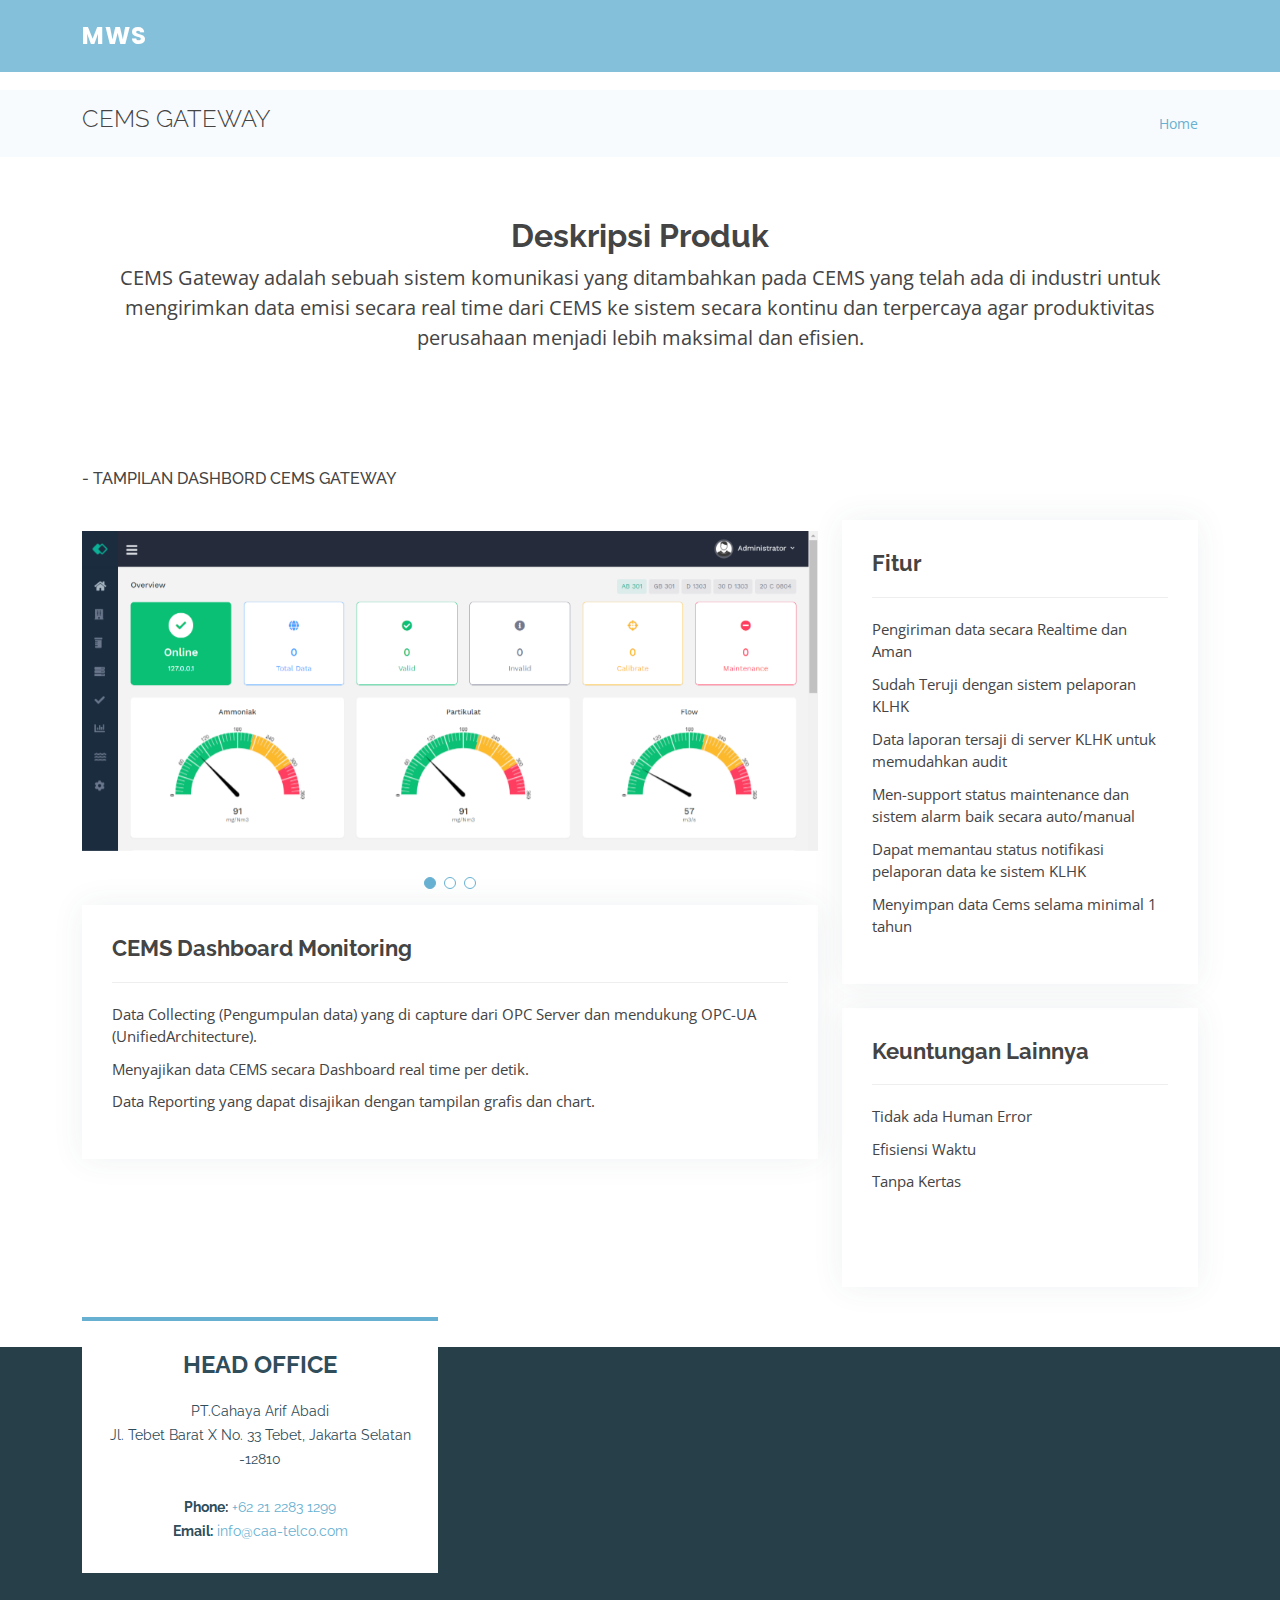
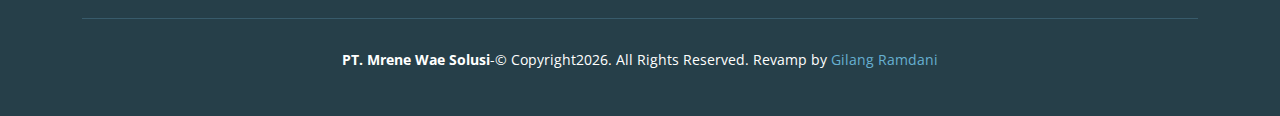
<file: cemsi.html>
<!DOCTYPE html>
<html lang="en">

<head>
  <meta charset="utf-8">
  <meta content="width=device-width, initial-scale=1.0" name="viewport">

  <title>MWS - PT. Mrene Wae Solusi</title>
  <meta content="" name="description">
  <meta content="" name="keywords">

  <!-- Favicons -->
  <link href="assets/img/favicon1.png" rel="icon">
  <link href="assets/img/apple-touch-icon.png" rel="apple-touch-icon">

  <!-- Google Fonts -->
  <link href="https://fonts.googleapis.com/css?family=Open+Sans:300,300i,400,400i,600,600i,700,700i|Raleway:300,300i,400,400i,500,500i,600,600i,700,700i|Poppins:300,300i,400,400i,500,500i,600,600i,700,700i" rel="stylesheet">

  <!-- Vendor CSS Files -->
  <link href="assets/vendor/aos/aos.css" rel="stylesheet">
  <link href="assets/vendor/bootstrap/css/bootstrap.min.css" rel="stylesheet">
  <link href="assets/vendor/bootstrap-icons/bootstrap-icons.css" rel="stylesheet">
  <link href="assets/vendor/boxicons/css/boxicons.min.css" rel="stylesheet">
  <link href="assets/vendor/glightbox/css/glightbox.min.css" rel="stylesheet">
  <link href="assets/vendor/swiper/swiper-bundle.min.css" rel="stylesheet">

  <!-- Template Main CSS File -->
  <link href="assets/css/style.css" rel="stylesheet">

  <!-- =======================================================
  * Template Name: Squadfree
  * Updated: Sep 18 2023 with Bootstrap v5.3.2
  * Template URL: https://bootstrapmade.com/squadfree-free-bootstrap-template-creative/
  * Author: BootstrapMade.com
  * License: https://bootstrapmade.com/license/
  ======================================================== -->
</head>

<body>

  <!-- ======= Header ======= -->
  <header id="header" class="fixed-top ">
    <div class="container d-flex align-items-center justify-content-between position-relative">

      <div class="logo">
        <h1 class="text-light"><a href="index.html"><span>MWS</span></a></h1>
        <!-- Uncomment below if you prefer to use an image logo -->
        <!-- <a href="index.html"><img src="assets/img/logo.png" alt="" class="img-fluid"></a>-->
      </div>

      <!-- <nav id="navbar" class="navbar">
        <ul>
          <li><a class="nav-link scrollto " href="#hero">Home</a></li>
          <li><a class="nav-link scrollto" href="#about">About Us</a></li>
          <li><a class="nav-link scrollto" href="#services">Services</a></li>
          <li><a class="nav-link scrollto" href="#portfolio">Portfolio</a></li>
          <li><a class="nav-link scrollto" href="#team">Team</a></li>
          <li class="dropdown"><a href="#"><span>Drop Down</span> <i class="bi bi-chevron-down"></i></a>
            <ul>
              <li><a href="#">Drop Down 1</a></li>
              <li class="dropdown"><a href="#"><span>Deep Drop Down</span> <i class="bi bi-chevron-right"></i></a>
                <ul>
                  <li><a href="#">Deep Drop Down 1</a></li>
                  <li><a href="#">Deep Drop Down 2</a></li>
                  <li><a href="#">Deep Drop Down 3</a></li>
                  <li><a href="#">Deep Drop Down 4</a></li>
                  <li><a href="#">Deep Drop Down 5</a></li>
                </ul>
              </li>
              <li><a href="#">Drop Down 2</a></li>
              <li><a href="#">Drop Down 3</a></li>
              <li><a href="#">Drop Down 4</a></li>
            </ul>
          </li>
          <li class="dropdown megamenu"><a href="#"><span>Mega Menu</span> <i class="bi bi-chevron-down"></i></a>
            <ul>
              <li>
                <strong>Column 1</strong>
                <a href="#">Column 1 link 1</a>
                <a href="#">Column 1 link 2</a>
                <a href="#">Column 1 link 3</a>
              </li>
              <li>
                <strong>Column 2</strong>
                <a href="#">Column 2 link 1</a>
                <a href="#">Column 2 link 2</a>
                <a href="#">Column 3 link 3</a>
              </li>
              <li>
                <strong>Column 3</strong>
                <a href="#">Column 3 link 1</a>
                <a href="#">Column 3 link 2</a>
                <a href="#">Column 3 link 3</a>
              </li>
              <li>
                <strong>Column 4</strong>
                <a href="#">Column 4 link 1</a>
                <a href="#">Column 4 link 2</a>
                <a href="#">Column 4 link 3</a>
              </li>
              <li>
                <strong>Column 5</strong>
                <a href="#">Column 5 link 1</a>
                <a href="#">Column 5 link 2</a>
                <a href="#">Column 5 link 3</a>
              </li>
            </ul>
          </li>
          <li><a class="nav-link scrollto" href="#contact">Contact</a></li>
        </ul>
        <i class="bi bi-list mobile-nav-toggle"></i>
      </nav>.navbar -->

    </div>
  </header><!-- End Header -->

  <main id="main">

    <!-- ======= Breadcrumbs Section ======= -->
    <section class="breadcrumbs">
      <div class="container">

        <div class="d-flex justify-content-between align-items-center">
          <h2>CEMS GATEWAY</h2>
          <ol>
            <li><a href="index.html">Home</a></li>
          </ol>
        </div>

      </div>
    </section><!-- Breadcrumbs Section -->

    <!-- ======= Portfolio Details Section ======= -->
    <section class="section bg-grey">
      <div class="container">
        <div class="row text-center fs-5">
          <div class="col" data-aos="fade-down" data-aos-offset="500">
            <h2> <strong>Deskripsi Produk</strong></h2>
            <p>
              CEMS Gateway adalah sebuah sistem komunikasi yang ditambahkan pada CEMS yang telah ada di industri untuk mengirimkan data emisi secara real time dari CEMS ke sistem secara kontinu dan terpercaya agar produktivitas perusahaan menjadi lebih maksimal dan efisien.
            </p>
          </div>
        </div>
      </div>
    </section>

    <section id="portfolio-details" class="portfolio-details">
      <div class="container">

        <div class="row gy-4">
          <div class="row justify-content-center">
            <!-- <div class="col-lg-4">
              <div class="portfolio-info">
                <h4>CEMS Dashboard Monitoring</h4>
                <ul>
                  <li >Data Collecting (Pengumpulan data) yang di capture dari OPC Server dan mendukung OPC-UA (UnifiedArchitecture).</li>
                 <li>Menyajikan data CEMS secara Dashboard real time per detik.</li>
                 <li>Data Reporting yang dapat disajikan dengan tampilan grafis dan chart.</li>
                </ul>
              </div>
            </div> -->

            <!-- <div class="col-lg-4">
              <div class="portfolio-info">
                <h3>Keuntungan Lainnya</h3>
                <ul class="text-color-dark">
                  <li>Tidak ada Human Error</li>
                  <li>Efisiensi Waktu</li>
                  <li>Tanpa Kertas</li>
                  </ul> <br> <br>
              </div>
            </div>  -->

          </div>
          <h6 style="color: dark">- TAMPILAN DASHBORD CEMS GATEWAY</h6>
          <div class="col-lg-8">
            <div class="portfolio-details-slider swiper">
              <div class="swiper-wrapper align-items-center">

                <div class="swiper-slide">
                  <img src="assets/img/portfolio/modal1.png" alt="">
                </div>

                <div class="swiper-slide">
                  <img src="assets/img/portfolio/modal2.png" alt="">
                </div>

                <div class="swiper-slide">
                  <img src="assets/img/portfolio/modal3.png" alt="">
                </div>
              </div>
              <div class="swiper-pagination"></div>
            </div>
            <div class="portfolio-info">
              <h3>CEMS Dashboard Monitoring</h3>
               <ul class="text-color-dark">
                  <li >Data Collecting (Pengumpulan data) yang di capture dari OPC Server dan mendukung OPC-UA (UnifiedArchitecture).</li>
                 <li>Menyajikan data CEMS secara Dashboard real time per detik.</li>
                 <li>Data Reporting yang dapat disajikan dengan tampilan grafis dan chart.</li>
              </ul>
            </div> <br>
          </div>

          <div class="col-lg-4" data-aos="fade-right" data-aos-duration="1000">
            <div class="portfolio-info">
              <h3>Fitur</h3>
              <ul class="text-color-dark">
                <li>Pengiriman data secara Realtime dan Aman</li>
                <li>Sudah Teruji dengan sistem pelaporan KLHK</li>
                <li>Data laporan tersaji di server KLHK untuk memudahkan audit</li>
                <li>Men-support status maintenance dan sistem alarm baik secara auto/manual</li>
                <li>Dapat memantau status notifikasi pelaporan data ke sistem KLHK</li>
                 <li>Menyimpan data Cems selama minimal 1 tahun</li>
              </ul>
            </div> <br> 
             <div class="portfolio-info">
                <h3>Keuntungan Lainnya</h3>
                <ul class="text-color-dark">
                  <li>Tidak ada Human Error</li>
                  <li>Efisiensi Waktu</li>
                  <li>Tanpa Kertas</li>
                  </ul> <br> <br>
              </div>
          </div>

        </div>

      </div>
    </section><!-- End Portfolio Details Section -->

  </main><!-- End #main -->

  <!-- ======= Footer ======= -->
  <footer id="footer">
    <div class="footer-top">
      <div class="container">
        <div class="row">

          <div class="col-lg-4 col-md-6">
            <div class="footer-info">
              <h3>HEAD OFFICE</h3>
              <p>
                PT.Cahaya Arif Abadi <br>
               Jl. Tebet Barat X No. 33 Tebet, Jakarta Selatan -12810<br><br>
                <strong>Phone:</strong>  <a href="tel:+622122831299">+62 21 2283 1299</a><br>
                <strong>Email:</strong> <a href="mailto:info@caa-telco.com">info@caa-telco.com</a><br>
              </p>
            </div>
          </div>
        </div>
      </div>
    </div>

    <div class="container">
      <div class="copyright">
        <strong>PT. Mrene Wae Solusi</strong>-© Copyright<script>document.write(new Date().getFullYear())</script>. All Rights Reserved. Revamp by<a href=""> Gilang Ramdani</a></p>
      <!-- <div class="credits"> -->
        <!-- All the links in the footer should remain intact. -->
        <!-- You can delete the links only if you purchased the pro version. -->
        <!-- Licensing information: https://bootstrapmade.com/license/ -->
        <!-- Purchase the pro version with working PHP/AJAX contact form: https://bootstrapmade.com/squadfree-free-bootstrap-template-creative/ -->
       <!--  Designed by <a href="https://bootstrapmade.com/">BootstrapMade</a>
      </div> -->
    </div>
  </footer><!-- End Footer -->

  <a href="#" class="back-to-top d-flex align-items-center justify-content-center"><i class="bi bi-arrow-up-short"></i></a>

  <!-- Vendor JS Files -->
  <script src="assets/vendor/purecounter/purecounter_vanilla.js"></script>
  <script src="assets/vendor/aos/aos.js"></script>
  <script src="assets/vendor/bootstrap/js/bootstrap.bundle.min.js"></script>
  <script src="assets/vendor/glightbox/js/glightbox.min.js"></script>
  <script src="assets/vendor/isotope-layout/isotope.pkgd.min.js"></script>
  <script src="assets/vendor/swiper/swiper-bundle.min.js"></script>
  <script src="assets/vendor/php-email-form/validate.js"></script>

  <!-- Template Main JS File -->
  <script src="assets/js/main.js"></script>

</body>

</html>
</file>
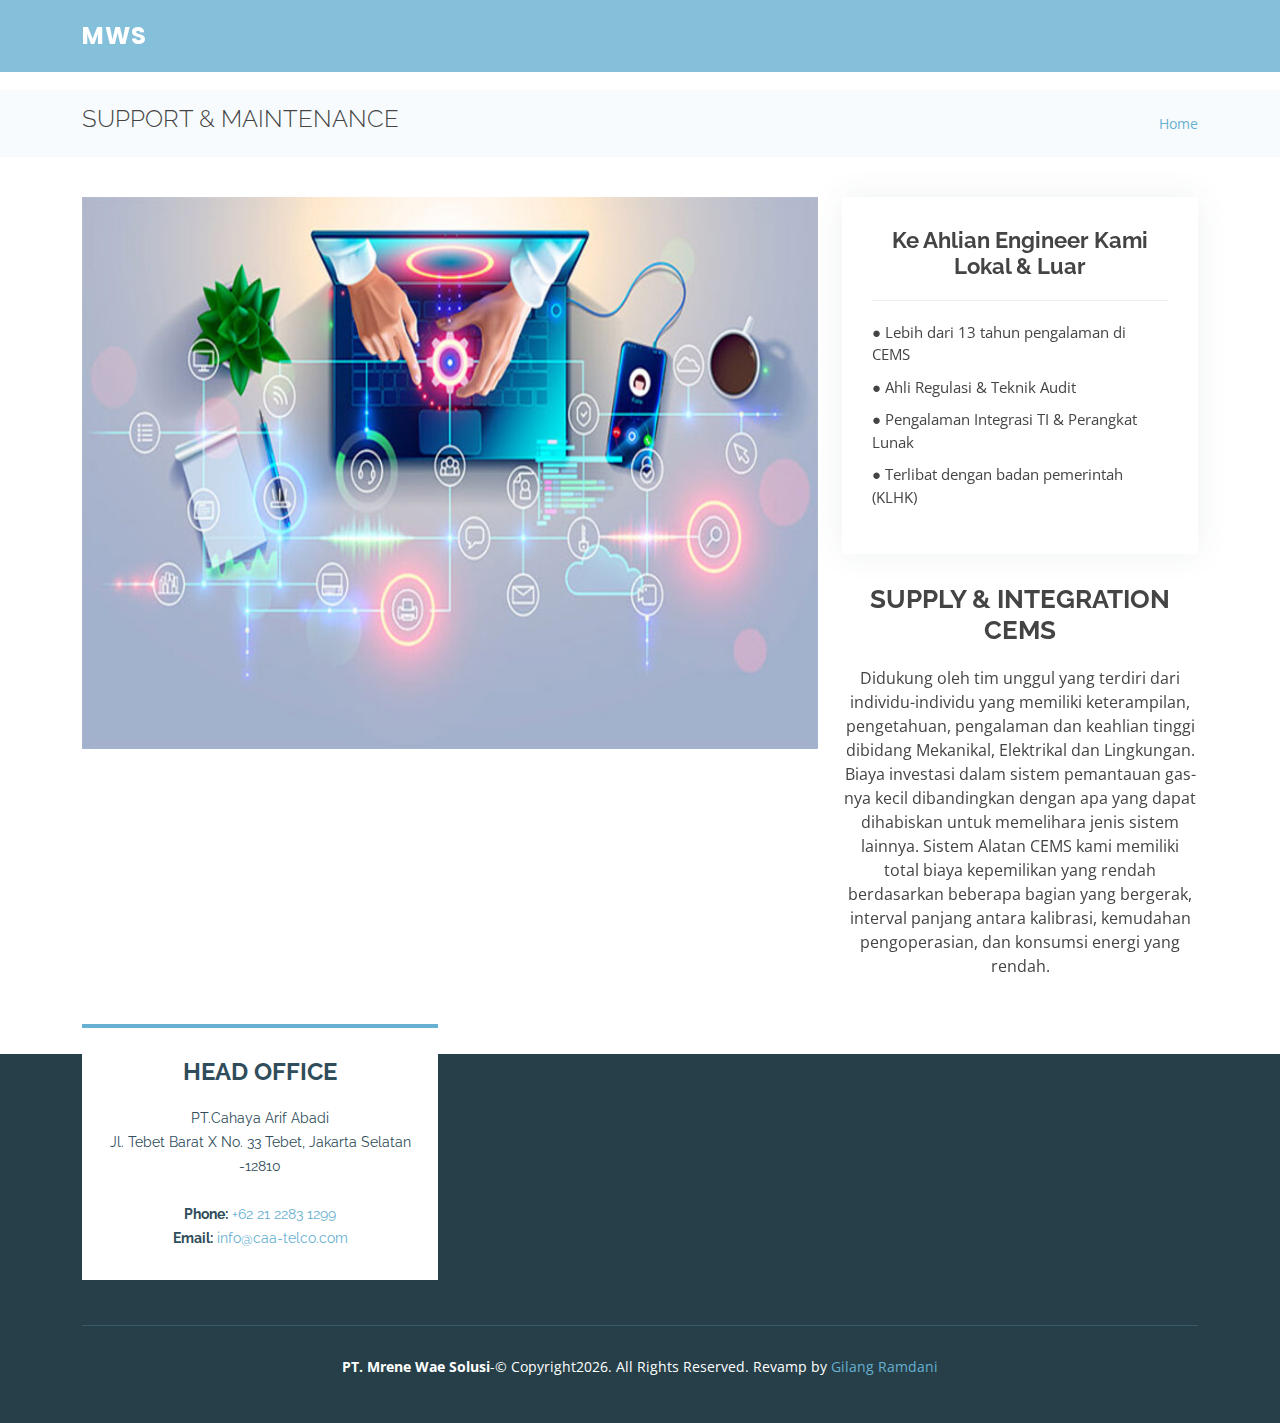
<file: cemsSM.html>
<!DOCTYPE html>
<html lang="en">

<head>
  <meta charset="utf-8">
  <meta content="width=device-width, initial-scale=1.0" name="viewport">

  <title>MWS - PT. Mrene Wae Solusi</title>
  <meta content="" name="description">
  <meta content="" name="keywords">

  <!-- Favicons -->
  <link href="assets/img/favicon1.png" rel="icon">
  <link href="assets/img/apple-touch-icon.png" rel="apple-touch-icon">

  <!-- Google Fonts -->
  <link href="https://fonts.googleapis.com/css?family=Open+Sans:300,300i,400,400i,600,600i,700,700i|Raleway:300,300i,400,400i,500,500i,600,600i,700,700i|Poppins:300,300i,400,400i,500,500i,600,600i,700,700i" rel="stylesheet">

  <!-- Vendor CSS Files -->
  <link href="assets/vendor/aos/aos.css" rel="stylesheet">
  <link href="assets/vendor/bootstrap/css/bootstrap.min.css" rel="stylesheet">
  <link href="assets/vendor/bootstrap-icons/bootstrap-icons.css" rel="stylesheet">
  <link href="assets/vendor/boxicons/css/boxicons.min.css" rel="stylesheet">
  <link href="assets/vendor/glightbox/css/glightbox.min.css" rel="stylesheet">
  <link href="assets/vendor/swiper/swiper-bundle.min.css" rel="stylesheet">

  <!-- Template Main CSS File -->
  <link href="assets/css/style.css" rel="stylesheet">

  <!-- =======================================================
  * Template Name: Squadfree
  * Updated: Sep 18 2023 with Bootstrap v5.3.2
  * Template URL: https://bootstrapmade.com/squadfree-free-bootstrap-template-creative/
  * Author: BootstrapMade.com
  * License: https://bootstrapmade.com/license/
  ======================================================== -->
</head>

<body>

  <!-- ======= Header ======= -->
  <header id="header" class="fixed-top ">
    <div class="container d-flex align-items-center justify-content-between position-relative">

      <div class="logo">
        <h1 class="text-light"><a href="index.html"><span>MWS</span></a></h1>
        <!-- Uncomment below if you prefer to use an image logo -->
        <!-- <a href="index.html"><img src="assets/img/logo.png" alt="" class="img-fluid"></a>-->
      </div>

      <!-- <nav id="navbar" class="navbar">
        <ul>
          <li><a class="nav-link scrollto " href="#hero">Home</a></li>
          <li><a class="nav-link scrollto" href="#about">About Us</a></li>
          <li><a class="nav-link scrollto" href="#services">Services</a></li>
          <li><a class="nav-link scrollto" href="#portfolio">Portfolio</a></li>
          <li><a class="nav-link scrollto" href="#team">Team</a></li>
          <li class="dropdown"><a href="#"><span>Drop Down</span> <i class="bi bi-chevron-down"></i></a>
            <ul>
              <li><a href="#">Drop Down 1</a></li>
              <li class="dropdown"><a href="#"><span>Deep Drop Down</span> <i class="bi bi-chevron-right"></i></a>
                <ul>
                  <li><a href="#">Deep Drop Down 1</a></li>
                  <li><a href="#">Deep Drop Down 2</a></li>
                  <li><a href="#">Deep Drop Down 3</a></li>
                  <li><a href="#">Deep Drop Down 4</a></li>
                  <li><a href="#">Deep Drop Down 5</a></li>
                </ul>
              </li>
              <li><a href="#">Drop Down 2</a></li>
              <li><a href="#">Drop Down 3</a></li>
              <li><a href="#">Drop Down 4</a></li>
            </ul>
          </li>
          <li class="dropdown megamenu"><a href="#"><span>Mega Menu</span> <i class="bi bi-chevron-down"></i></a>
            <ul>
              <li>
                <strong>Column 1</strong>
                <a href="#">Column 1 link 1</a>
                <a href="#">Column 1 link 2</a>
                <a href="#">Column 1 link 3</a>
              </li>
              <li>
                <strong>Column 2</strong>
                <a href="#">Column 2 link 1</a>
                <a href="#">Column 2 link 2</a>
                <a href="#">Column 3 link 3</a>
              </li>
              <li>
                <strong>Column 3</strong>
                <a href="#">Column 3 link 1</a>
                <a href="#">Column 3 link 2</a>
                <a href="#">Column 3 link 3</a>
              </li>
              <li>
                <strong>Column 4</strong>
                <a href="#">Column 4 link 1</a>
                <a href="#">Column 4 link 2</a>
                <a href="#">Column 4 link 3</a>
              </li>
              <li>
                <strong>Column 5</strong>
                <a href="#">Column 5 link 1</a>
                <a href="#">Column 5 link 2</a>
                <a href="#">Column 5 link 3</a>
              </li>
            </ul>
          </li>
          <li><a class="nav-link scrollto" href="#contact">Contact</a></li>
        </ul>
        <i class="bi bi-list mobile-nav-toggle"></i>
      </nav> --><!-- .navbar -->

    </div>
  </header><!-- End Header -->

  <main id="main">

    <!-- ======= Breadcrumbs Section ======= -->
    <section class="breadcrumbs">
      <div class="container">

        <div class="d-flex justify-content-between align-items-center">
          <h2>SUPPORT & MAINTENANCE </h2>
          <ol>
            <li><a href="index.html">Home</a></li>
          </ol>
        </div>

      </div>
    </section><!-- Breadcrumbs Section -->

    <!-- ======= Portfolio Details Section ======= -->
    <section id="portfolio-details" class="portfolio-details">
      <div class="container">

        <div class="row gy-4">

          <div class="col-lg-8">
            <div class="portfolio-details-slider swiper">
                <div>
                  <img src="assets/img/portfolio/Maintenancee.jpg" alt="">
                </div>
            </div>
          </div>

          <div class="col-lg-4" data-aos="zoom-in">
            <div class="portfolio-info">
              <h3 class="text-center">Ke Ahlian Engineer Kami Lokal & Luar</h3>
              <ul>
                <li><strong>●</strong> Lebih dari 13 tahun pengalaman di CEMS</li>
                <li><strong>●</strong> Ahli Regulasi & Teknik Audit</li>
                <li><strong>●</strong> Pengalaman Integrasi TI & Perangkat Lunak</li>
                <li><strong>●</strong> Terlibat dengan badan pemerintah (KLHK)</a></li>
              </ul>
            </div>
            <div class="portfolio-description"data-aos="zoom-in">
              <h2 class="text-center">SUPPLY & INTEGRATION CEMS</h2>
              <p class="text-center">
                Didukung oleh tim unggul yang terdiri dari
                individu-individu yang memiliki
                keterampilan, pengetahuan, pengalaman
                dan keahlian tinggi dibidang Mekanikal,
                Elektrikal dan Lingkungan.
                Biaya investasi dalam sistem pemantauan
                gas-nya kecil dibandingkan dengan apa
                yang dapat dihabiskan untuk memelihara
                jenis sistem lainnya. Sistem Alatan CEMS
                kami memiliki total biaya kepemilikan yang
                rendah berdasarkan beberapa bagian yang
                bergerak, interval panjang antara kalibrasi,
                kemudahan pengoperasian, dan konsumsi
                energi yang rendah.
              </p>
            </div>
          </div>

        </div>

      </div>
    </section><!-- End Portfolio Details Section -->

  </main><!-- End #main -->

  <!-- ======= Footer ======= -->
  <footer id="footer">
    <div class="footer-top">
      <div class="container">
        <div class="row">

          <div class="col-lg-4 col-md-6">
            <div class="footer-info">
              <h3>HEAD OFFICE</h3>
              <p>
                PT.Cahaya Arif Abadi <br>
               Jl. Tebet Barat X No. 33 Tebet, Jakarta Selatan -12810<br><br>
                <strong>Phone:</strong>  <a href="tel:+622122831299">+62 21 2283 1299</a><br>
                <strong>Email:</strong> <a href="mailto:info@caa-telco.com">info@caa-telco.com</a><br>
              </p>
            </div>
          </div>
        </div>
      </div>
    </div>

    <div class="container">
      <div class="copyright">
        <strong>PT. Mrene Wae Solusi</strong>-© Copyright<script>document.write(new Date().getFullYear())</script>. All Rights Reserved. Revamp by<a href=""> Gilang Ramdani</a></p>
      <!-- <div class="credits"> -->
        <!-- All the links in the footer should remain intact. -->
        <!-- You can delete the links only if you purchased the pro version. -->
        <!-- Licensing information: https://bootstrapmade.com/license/ -->
        <!-- Purchase the pro version with working PHP/AJAX contact form: https://bootstrapmade.com/squadfree-free-bootstrap-template-creative/ -->
       <!--  Designed by <a href="https://bootstrapmade.com/">BootstrapMade</a>
      </div> -->
    </div>
  </footer><!-- End Footer -->

  <a href="#" class="back-to-top d-flex align-items-center justify-content-center"><i class="bi bi-arrow-up-short"></i></a>

  <!-- Vendor JS Files -->
  <script src="assets/vendor/purecounter/purecounter_vanilla.js"></script>
  <script src="assets/vendor/aos/aos.js"></script>
  <script src="assets/vendor/bootstrap/js/bootstrap.bundle.min.js"></script>
  <script src="assets/vendor/glightbox/js/glightbox.min.js"></script>
  <script src="assets/vendor/isotope-layout/isotope.pkgd.min.js"></script>
  <script src="assets/vendor/swiper/swiper-bundle.min.js"></script>
  <script src="assets/vendor/php-email-form/validate.js"></script>

  <!-- Template Main JS File -->
  <script src="assets/js/main.js"></script>

</body>

</html>
</file>
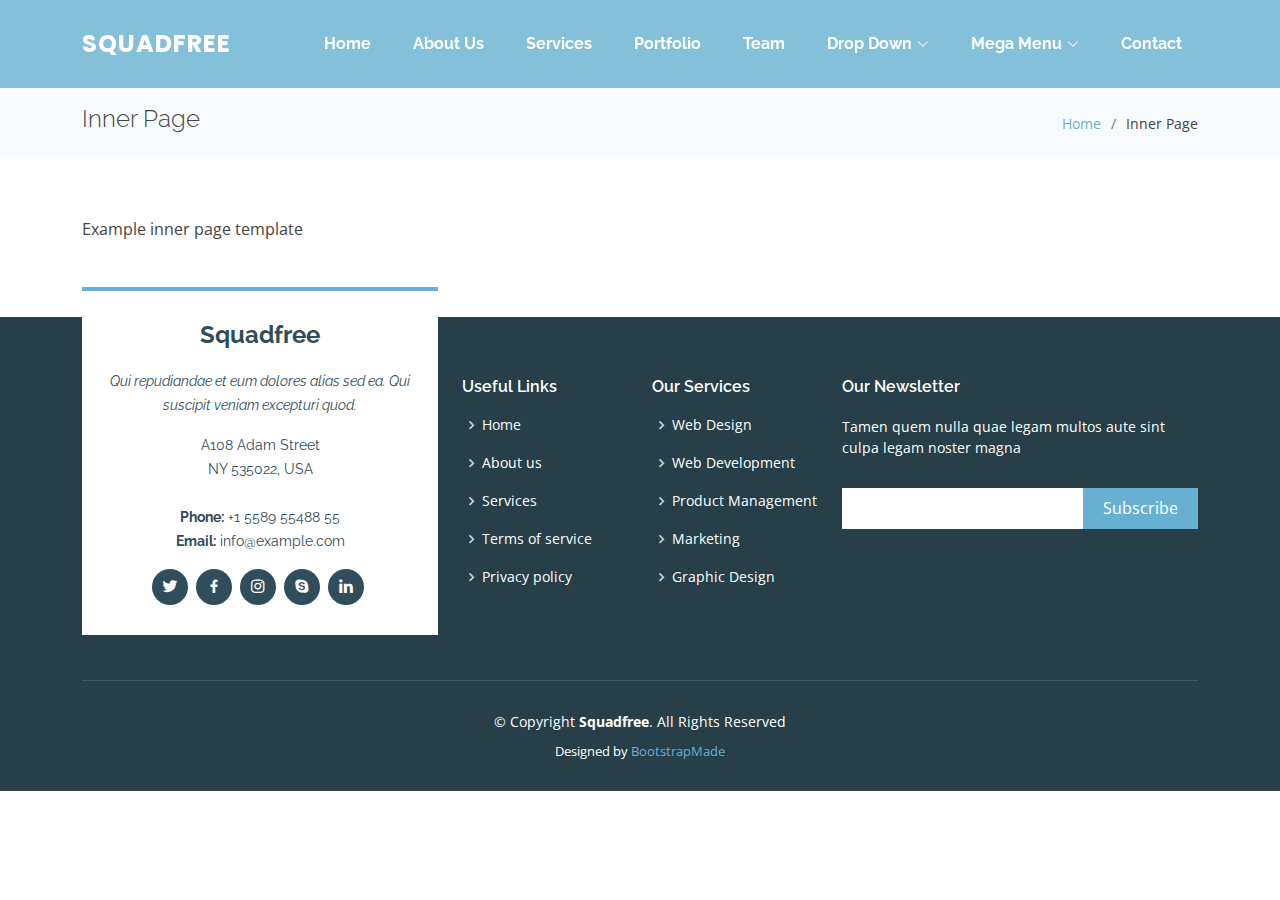
<file: inner-page.html>
<!DOCTYPE html>
<html lang="en">

<head>
  <meta charset="utf-8">
  <meta content="width=device-width, initial-scale=1.0" name="viewport">

  <title>Inner Page - Squadfree Bootstrap Template</title>
  <meta content="" name="description">
  <meta content="" name="keywords">

  <!-- Favicons -->
  <link href="assets/img/favicon.png" rel="icon">
  <link href="assets/img/apple-touch-icon.png" rel="apple-touch-icon">

  <!-- Google Fonts -->
  <link href="https://fonts.googleapis.com/css?family=Open+Sans:300,300i,400,400i,600,600i,700,700i|Raleway:300,300i,400,400i,500,500i,600,600i,700,700i|Poppins:300,300i,400,400i,500,500i,600,600i,700,700i" rel="stylesheet">

  <!-- Vendor CSS Files -->
  <link href="assets/vendor/aos/aos.css" rel="stylesheet">
  <link href="assets/vendor/bootstrap/css/bootstrap.min.css" rel="stylesheet">
  <link href="assets/vendor/bootstrap-icons/bootstrap-icons.css" rel="stylesheet">
  <link href="assets/vendor/boxicons/css/boxicons.min.css" rel="stylesheet">
  <link href="assets/vendor/glightbox/css/glightbox.min.css" rel="stylesheet">
  <link href="assets/vendor/swiper/swiper-bundle.min.css" rel="stylesheet">

  <!-- Template Main CSS File -->
  <link href="assets/css/style.css" rel="stylesheet">

  <!-- =======================================================
  * Template Name: Squadfree
  * Updated: Sep 18 2023 with Bootstrap v5.3.2
  * Template URL: https://bootstrapmade.com/squadfree-free-bootstrap-template-creative/
  * Author: BootstrapMade.com
  * License: https://bootstrapmade.com/license/
  ======================================================== -->
</head>

<body>

  <!-- ======= Header ======= -->
  <header id="header" class="fixed-top ">
    <div class="container d-flex align-items-center justify-content-between position-relative">

      <div class="logo">
        <h1 class="text-light"><a href="index.html"><span>Squadfree</span></a></h1>
        <!-- Uncomment below if you prefer to use an image logo -->
        <!-- <a href="index.html"><img src="assets/img/logo.png" alt="" class="img-fluid"></a>-->
      </div>

      <nav id="navbar" class="navbar">
        <ul>
          <li><a class="nav-link scrollto " href="#hero">Home</a></li>
          <li><a class="nav-link scrollto" href="#about">About Us</a></li>
          <li><a class="nav-link scrollto" href="#services">Services</a></li>
          <li><a class="nav-link scrollto" href="#portfolio">Portfolio</a></li>
          <li><a class="nav-link scrollto" href="#team">Team</a></li>
          <li class="dropdown"><a href="#"><span>Drop Down</span> <i class="bi bi-chevron-down"></i></a>
            <ul>
              <li><a href="#">Drop Down 1</a></li>
              <li class="dropdown"><a href="#"><span>Deep Drop Down</span> <i class="bi bi-chevron-right"></i></a>
                <ul>
                  <li><a href="#">Deep Drop Down 1</a></li>
                  <li><a href="#">Deep Drop Down 2</a></li>
                  <li><a href="#">Deep Drop Down 3</a></li>
                  <li><a href="#">Deep Drop Down 4</a></li>
                  <li><a href="#">Deep Drop Down 5</a></li>
                </ul>
              </li>
              <li><a href="#">Drop Down 2</a></li>
              <li><a href="#">Drop Down 3</a></li>
              <li><a href="#">Drop Down 4</a></li>
            </ul>
          </li>
          <li class="dropdown megamenu"><a href="#"><span>Mega Menu</span> <i class="bi bi-chevron-down"></i></a>
            <ul>
              <li>
                <strong>Column 1</strong>
                <a href="#">Column 1 link 1</a>
                <a href="#">Column 1 link 2</a>
                <a href="#">Column 1 link 3</a>
              </li>
              <li>
                <strong>Column 2</strong>
                <a href="#">Column 2 link 1</a>
                <a href="#">Column 2 link 2</a>
                <a href="#">Column 3 link 3</a>
              </li>
              <li>
                <strong>Column 3</strong>
                <a href="#">Column 3 link 1</a>
                <a href="#">Column 3 link 2</a>
                <a href="#">Column 3 link 3</a>
              </li>
              <li>
                <strong>Column 4</strong>
                <a href="#">Column 4 link 1</a>
                <a href="#">Column 4 link 2</a>
                <a href="#">Column 4 link 3</a>
              </li>
              <li>
                <strong>Column 5</strong>
                <a href="#">Column 5 link 1</a>
                <a href="#">Column 5 link 2</a>
                <a href="#">Column 5 link 3</a>
              </li>
            </ul>
          </li>
          <li><a class="nav-link scrollto" href="#contact">Contact</a></li>
        </ul>
        <i class="bi bi-list mobile-nav-toggle"></i>
      </nav><!-- .navbar -->

    </div>
  </header><!-- End Header -->

  <main id="main">

    <!-- ======= Breadcrumbs Section ======= -->
    <section class="breadcrumbs">
      <div class="container">

        <div class="d-flex justify-content-between align-items-center">
          <h2>Inner Page</h2>
          <ol>
            <li><a href="index.html">Home</a></li>
            <li>Inner Page</li>
          </ol>
        </div>

      </div>
    </section><!-- End Breadcrumbs Section -->

    <section class="inner-page">
      <div class="container">
        <p>
          Example inner page template
        </p>
      </div>
    </section>

  </main><!-- End #main -->

  <!-- ======= Footer ======= -->
  <footer id="footer">
    <div class="footer-top">
      <div class="container">
        <div class="row">

          <div class="col-lg-4 col-md-6">
            <div class="footer-info">
              <h3>Squadfree</h3>
              <p class="pb-3"><em>Qui repudiandae et eum dolores alias sed ea. Qui suscipit veniam excepturi quod.</em></p>
              <p>
                A108 Adam Street <br>
                NY 535022, USA<br><br>
                <strong>Phone:</strong> +1 5589 55488 55<br>
                <strong>Email:</strong> info@example.com<br>
              </p>
              <div class="social-links mt-3">
                <a href="#" class="twitter"><i class="bx bxl-twitter"></i></a>
                <a href="#" class="facebook"><i class="bx bxl-facebook"></i></a>
                <a href="#" class="instagram"><i class="bx bxl-instagram"></i></a>
                <a href="#" class="google-plus"><i class="bx bxl-skype"></i></a>
                <a href="#" class="linkedin"><i class="bx bxl-linkedin"></i></a>
              </div>
            </div>
          </div>

          <div class="col-lg-2 col-md-6 footer-links">
            <h4>Useful Links</h4>
            <ul>
              <li><i class="bx bx-chevron-right"></i> <a href="#">Home</a></li>
              <li><i class="bx bx-chevron-right"></i> <a href="#">About us</a></li>
              <li><i class="bx bx-chevron-right"></i> <a href="#">Services</a></li>
              <li><i class="bx bx-chevron-right"></i> <a href="#">Terms of service</a></li>
              <li><i class="bx bx-chevron-right"></i> <a href="#">Privacy policy</a></li>
            </ul>
          </div>

          <div class="col-lg-2 col-md-6 footer-links">
            <h4>Our Services</h4>
            <ul>
              <li><i class="bx bx-chevron-right"></i> <a href="#">Web Design</a></li>
              <li><i class="bx bx-chevron-right"></i> <a href="#">Web Development</a></li>
              <li><i class="bx bx-chevron-right"></i> <a href="#">Product Management</a></li>
              <li><i class="bx bx-chevron-right"></i> <a href="#">Marketing</a></li>
              <li><i class="bx bx-chevron-right"></i> <a href="#">Graphic Design</a></li>
            </ul>
          </div>

          <div class="col-lg-4 col-md-6 footer-newsletter">
            <h4>Our Newsletter</h4>
            <p>Tamen quem nulla quae legam multos aute sint culpa legam noster magna</p>
            <form action="" method="post">
              <input type="email" name="email"><input type="submit" value="Subscribe">
            </form>

          </div>

        </div>
      </div>
    </div>

    <div class="container">
      <div class="copyright">
        &copy; Copyright <strong><span>Squadfree</span></strong>. All Rights Reserved
      </div>
      <div class="credits">
        <!-- All the links in the footer should remain intact. -->
        <!-- You can delete the links only if you purchased the pro version. -->
        <!-- Licensing information: https://bootstrapmade.com/license/ -->
        <!-- Purchase the pro version with working PHP/AJAX contact form: https://bootstrapmade.com/squadfree-free-bootstrap-template-creative/ -->
        Designed by <a href="https://bootstrapmade.com/">BootstrapMade</a>
      </div>
    </div>
  </footer><!-- End Footer -->

  <a href="#" class="back-to-top d-flex align-items-center justify-content-center"><i class="bi bi-arrow-up-short"></i></a>

  <!-- Vendor JS Files -->
  <script src="assets/vendor/purecounter/purecounter_vanilla.js"></script>
  <script src="assets/vendor/aos/aos.js"></script>
  <script src="assets/vendor/bootstrap/js/bootstrap.bundle.min.js"></script>
  <script src="assets/vendor/glightbox/js/glightbox.min.js"></script>
  <script src="assets/vendor/isotope-layout/isotope.pkgd.min.js"></script>
  <script src="assets/vendor/swiper/swiper-bundle.min.js"></script>
  <script src="assets/vendor/php-email-form/validate.js"></script>

  <!-- Template Main JS File -->
  <script src="assets/js/main.js"></script>

</body>

</html>
</file>
<file: assets/css/style.css>
/**
* Template Name: Squadfree
* Updated: Sep 18 2023 with Bootstrap v5.3.2
* Template URL: https://bootstrapmade.com/squadfree-free-bootstrap-template-creative/
* Author: BootstrapMade.com
* License: https://bootstrapmade.com/license/
*/

/*--------------------------------------------------------------
# General
--------------------------------------------------------------*/
body {
  font-family: "Open Sans", sans-serif;
  color: #444444;
}

a {
  text-decoration: none;
  color: #67b0d1;
}

a:hover {
  color: #8ec4dd;
  text-decoration: none;
}

h1,
h2,
h3,
h4,
h5,
h6 {
  font-family: "Raleway", sans-serif;
}

#main {
  margin-top: 90px;
}

/*--------------------------------------------------------------
# Back to top button
--------------------------------------------------------------*/
.back-to-top {
  position: fixed;
  visibility: hidden;
  opacity: 0;
  right: 15px;
  bottom: 15px;
  z-index: 998;
  background: #67b0d1;
  width: 40px;
  height: 40px;
  border-radius: 50px;
  transition: all 0.4s;
}

.back-to-top i {
  font-size: 24px;
  color: #fff;
  line-height: 0;
}

.back-to-top:hover {
  background: #86c0da;
  color: #fff;
}

.back-to-top.active {
  visibility: visible;
  opacity: 1;
}

/*--------------------------------------------------------------
# Disable aos animation delay on mobile devices
--------------------------------------------------------------*/
@media screen and (max-width: 768px) {
  [data-aos-delay] {
    transition-delay: 0 !important;
  }
}

/*--------------------------------------------------------------
# Header
--------------------------------------------------------------*/
#header {
  transition: all 0.5s;
  z-index: 997;
  transition: all 0.5s;
  padding: 24px 0;
  background: rgba(103, 176, 209, 0.8);
}

#header.header-transparent {
  background: transparent;
}

#header.header-scrolled {
  background: rgba(55, 142, 181, 0.9);
  padding: 12px;
}

#header .logo h1 {
  font-size: 24px;
  margin: 0;
  line-height: 1;
  font-weight: 700;
  letter-spacing: 1px;
  font-family: "Poppins", sans-serif;
  text-transform: uppercase;
}

#header .logo h1 a,
#header .logo h1 a:hover {
  color: #fff;
  text-decoration: none;
}

#header .logo img {
  padding: 0;
  margin: 0;
  max-height: 40px;
}

@media (max-width: 768px) {
  #header.header-scrolled {
    padding: 15px 0;
  }
}

/*--------------------------------------------------------------
# Navigation Menu
--------------------------------------------------------------*/
/**
* Desktop Navigation 
*/
.navbar {
  padding: 0;
  position: static;
}

.navbar ul {
  margin: 0;
  padding: 0;
  display: flex;
  list-style: none;
  align-items: center;
}

.navbar li {
  position: relative;
}

.navbar a,
.navbar a:focus {
  display: flex;
  align-items: center;
  justify-content: space-between;
  padding: 8px 16px;
  margin-left: 10px;
  font-family: "Raleway", sans-serif;
  font-size: 16px;
  font-weight: 700;
  color: #fff;
  white-space: nowrap;
  transition: 0.3s;
}

.navbar a i,
.navbar a:focus i {
  font-size: 12px;
  line-height: 0;
  margin-left: 5px;
}

.navbar a:hover,
.navbar .active,
.navbar .active:focus,
.navbar li:hover>a {
  background: rgba(255, 255, 255, 0.2);
}

.navbar .dropdown ul {
  display: block;
  position: absolute;
  left: 10px;
  top: calc(100% + 30px);
  margin: 0;
  padding: 10px 0;
  z-index: 99;
  opacity: 0;
  visibility: hidden;
  background: #fff;
  box-shadow: 0px 0px 30px rgba(127, 137, 161, 0.25);
  transition: 0.3s;
}

.navbar .dropdown ul li {
  min-width: 200px;
}

.navbar .dropdown ul a {
  padding: 10px 20px;
  font-size: 15px;
  text-transform: none;
  font-weight: 600;
  color: #2f4d5a;
}

.navbar .dropdown ul a i {
  font-size: 12px;
}

.navbar .dropdown ul a:hover,
.navbar .dropdown ul .active:hover,
.navbar .dropdown ul li:hover>a {
  color: #67b0d1;
}

.navbar .dropdown:hover>ul {
  opacity: 1;
  top: 100%;
  visibility: visible;
}

.navbar .megamenu {
  position: static;
}

.navbar .megamenu ul {
  margin: 0;
  padding: 10px;
  display: block;
  position: absolute;
  top: 130%;
  left: 0;
  right: 0;
  visibility: hidden;
  opacity: 0;
  display: flex;
  transition: 0.3s;
  border-radius: 4px;
  z-index: 99;
}

.navbar .megamenu ul li {
  flex: 1;
}

.navbar .megamenu ul li strong {
  padding: 10px 0 10px 20px;
  display: block;
}

.navbar .megamenu ul li a,
.navbar .megamenu ul li:hover>a {
  color: rgba(var(--color-white-rgb), 0.5);
  background: none;
  padding: 8px 10px;
}

.navbar .megamenu ul li a:hover,
.navbar .megamenu ul li .active,
.navbar .megamenu ul li .active:hover {
  color: #67b0d1;
}

.navbar .megamenu:hover>ul {
  opacity: 1;
  top: 100%;
  visibility: visible;
}

.navbar .dropdown .dropdown ul {
  top: 0;
  left: calc(100% - 30px);
  visibility: hidden;
}

.navbar .dropdown .dropdown:hover>ul {
  opacity: 1;
  top: 0;
  left: 100%;
  visibility: visible;
}

@media (max-width: 1366px) {
  .navbar .dropdown .dropdown ul {
    left: -90%;
  }

  .navbar .dropdown .dropdown:hover>ul {
    left: -100%;
  }
}

/**
* Mobile Navigation 
*/
.mobile-nav-toggle {
  color: #fff;
  font-size: 28px;
  cursor: pointer;
  display: none;
  line-height: 0;
  transition: 0.5s;
}

@media (max-width: 991px) {
  .mobile-nav-toggle {
    display: block;
  }

  .navbar ul {
    display: none;
  }
}

.navbar-mobile {
  position: fixed;
  overflow: hidden;
  top: 0;
  right: 0;
  left: 0;
  bottom: 0;
  background: rgba(43, 111, 142, 0.9);
  transition: 0.3s;
}

.navbar-mobile .mobile-nav-toggle {
  position: absolute;
  top: 15px;
  right: 15px;
}

.navbar-mobile ul {
  display: block;
  position: absolute;
  top: 55px;
  right: 15px;
  bottom: 15px;
  left: 15px;
  padding: 10px 0;
  background-color: #fff;
  overflow-y: auto;
  transition: 0.3s;
}

.navbar-mobile a,
.navbar-mobile a:focus {
  padding: 10px 20px;
  font-size: 15px;
  color: #2f4d5a;
}

.navbar-mobile a:hover,
.navbar-mobile .active,
.navbar-mobile li:hover>a {
  color: #67b0d1;
}

.navbar-mobile .getstarted,
.navbar-mobile .getstarted:focus {
  margin: 15px;
}

.navbar-mobile .dropdown ul {
  position: static;
  display: none;
  margin: 10px 20px;
  padding: 10px 0;
  z-index: 99;
  opacity: 1;
  visibility: visible;
  background: #fff;
  box-shadow: 0px 0px 30px rgba(127, 137, 161, 0.25);
}

.navbar-mobile .dropdown ul li {
  min-width: 200px;
}

.navbar-mobile .dropdown ul a {
  padding: 10px 20px;
}

.navbar-mobile .dropdown ul a i {
  font-size: 12px;
}

.navbar-mobile .dropdown ul a:hover,
.navbar-mobile .dropdown ul .active:hover,
.navbar-mobile .dropdown ul li:hover>a {
  color: #67b0d1;
}

.navbar-mobile .dropdown>.dropdown-active {
  display: block;
}

.navbar-mobile .megamenu ul li a,
.navbar-mobile .megamenu ul li:hover>a {
  color: rgba(var(--color-white-rgb), 0.5);
  background: none;
}

.navbar-mobile .megamenu ul li a:hover,
.navbar-mobile .megamenu ul li .active,
.navbar-mobile .megamenu ul li .active:hover {
  color: #67b0d1;
}

/*--------------------------------------------------------------
# Hero Section
--------------------------------------------------------------*/
#hero {
  width: 100%;
  height: 100vh;
  background: linear-gradient(rgba(55, 142, 181, 0.5), rgba(55, 142, 181, 0.2)), url("../img/Logo1.jpg") top center;
  background-size: cover;
  position: relative;
  margin-bottom: -90px;
}

#hero .hero-container {
  position: absolute;
  bottom: 0;
  top: 0;
  left: 0;
  right: 0;
  display: flex;
  justify-content: center;
  align-items: center;
  flex-direction: column;
  text-align: center;
}

#hero h1 {
  margin: 0 0 10px 0;
  font-size: 64px;
  font-weight: 700;
  line-height: 56px;
  text-transform: uppercase;
  color: #fff;
  text-shadow: -1px 0 2px #2f4d5a;
}

#hero h2 {
  color: #fff;
  margin-bottom: 50px;
  font-size: 20px;
  text-transform: uppercase;
  font-weight: 700;
  text-shadow: -1px 0 2px #2f4d5a;
}

#hero .btn-get-started {
  font-size: 36px;
  display: inline-block;
  padding: 4px 0;
  border-radius: 50px;
  transition: 0.3s ease-in-out;
  margin: 10px;
  width: 64px;
  height: 64px;
  text-align: center;
  border: 2px solid #fff;
  color: #fff;
}

#hero .btn-get-started:hover {
  padding-top: 8px;
  background: rgba(255, 255, 255, 0.15);
}

@media (min-width: 1024px) {
  #hero {
    background-attachment: fixed;
  }
}

@media (max-width: 768px) {
  #hero h1 {
    font-size: 28px;
    line-height: 36px;
  }

  #hero h2 {
    font-size: 18px;
    line-height: 24px;
    margin-bottom: 30px;
  }
}

/*--------------------------------------------------------------
# Sections General
--------------------------------------------------------------*/
section {
  padding: 60px 0;
  overflow: hidden;
}

.section-bg {
  background-color: #f4f9fc;
}

.section-title {
  text-align: center;
  padding-bottom: 30px;
}

.section-title h2 {
  font-size: 32px;
  font-weight: bold;
  position: relative;
  margin-bottom: 30px;
  color: #2f4d5a;
  z-index: 2;
}

.section-title h2::after {
  content: "";
  position: absolute;
  left: 50%;
  top: 50%;
  transform: translate(-50%, -50%);
  width: 122px;
  height: 66px;
  /* background: url(../img/section-title-bg.png) no-repeat; */
  z-index: -1;
}

.section-title p {
  margin-bottom: 0;
}

/*--------------------------------------------------------------
# Breadcrumbs
--------------------------------------------------------------*/
.breadcrumbs {
  padding: 15px 0;
  background-color: #f8fbfd;
  min-height: 40px;
}

.breadcrumbs h2 {
  font-size: 24px;
  font-weight: 300;
}

.breadcrumbs ol {
  display: flex;
  flex-wrap: wrap;
  list-style: none;
  padding: 0;
  margin: 0;
  font-size: 14px;
}

.breadcrumbs ol li+li {
  padding-left: 10px;
}

.breadcrumbs ol li+li::before {
  display: inline-block;
  padding-right: 10px;
  color: #6c757d;
  content: "/";
}

@media (max-width: 768px) {
  .breadcrumbs .d-flex {
    display: block !important;
  }

  .breadcrumbs ol {
    display: block;
  }

  .breadcrumbs ol li {
    display: inline-block;
  }
}

/*--------------------------------------------------------------
# About
--------------------------------------------------------------*/
.about {
  /* background: url("../img/about-bg.jpg") center center no-repeat; */
  background-size: cover;
  padding: 60px 0;
  position: relative;
}
.services .icon-box {
  padding: 30px;
  position: relative;
  overflow: hidden;
  background: #fff;
  box-shadow: 0 0 29px 0 rgba(68, 88, 144, 0.12);
  transition: all 0.3s ease-in-out;
  border-radius: 8px;
  z-index: 1;
}

.services .icon-box::before {
  content: "";
  position: absolute;
  background: white;
  right: 0;
  left: 0;
  bottom: 0;
  top: 100%;
  transition: all 0.3s;
  z-index: -1;
}

.services .icon-box:hover::before {
  background: #67b0d1;
  top: 0;
  border-radius: 0px;
}

.services .icon {
  margin-bottom: 15px;
}

.services .icon i {
  font-size: 48px;
  line-height: 1;
  color: #67b0d1;
  transition: all 0.3s ease-in-out;
}

.services .title {
  font-weight: 700;
  margin-bottom: 15px;
  font-size: 18px;
}

.services .title a {
  color: #111;
}

.services .description {
  font-size: 15px;
  line-height: 28px;
  margin-bottom: 0;
}

.services .icon-box:hover .title a,
.services .icon-box:hover .description {
  color: #fff;
}

.services .icon-box:hover .icon i {
  color: #fff;
}

.about::before {
  content: "";
  position: absolute;
  left: 0;
  right: 0;
  top: 0;
  bottom: 0;
  background: rgba(255, 255, 255, 0.75);
  z-index: 9;
}

.about .container {
  position: relative;
  z-index: 10;
}

.about .content {
  padding: 30px 30px 30px 0;
}

.about .content h3 {
  font-weight: 700;
  font-size: 34px;
  color: #2f4d5a;
  margin-bottom: 30px;
}

.about .content p {
  margin-bottom: 30px;
}

.about .content .about-btn {
  display: inline-block;
  background: #67b0d1;
  padding: 6px 44px 8px 30px;
  color: #fff;
  border-radius: 50px;
  transition: 0.3s;
  position: relative;
}

.about .content .about-btn i {
  font-size: 18px;
  position: absolute;
  right: 18px;
  top: 9px;
}

.about .content .about-btn:hover {
  background: #7bbad7;
}

.about .icon-boxes .icon-box {
  margin-top: 30px;
}

.about .icon-boxes .icon-box i {
  font-size: 40px;
  color: #67b0d1;
  margin-bottom: 10px;
}

.about .icon-boxes .icon-box h4 {
  font-size: 20px;
  font-weight: 700;
  margin: 0 0 10px 0;
}

.about .icon-boxes .icon-box p {
  font-size: 15px;
  color: #848484;
}

@media (max-width: 1200px) {
  .about .content {
    padding-right: 0;
  }
}

@media (max-width: 768px) {
  .about {
    text-align: center;
  }
}

/*--------------------------------------------------------------
# Services
--------------------------------------------------------------*/
.services .icon-box {
  padding: 30px;
  position: relative;
  overflow: hidden;
  background: #fff;
  box-shadow: 0 0 29px 0 rgba(68, 88, 144, 0.12);
  transition: all 0.3s ease-in-out;
  border-radius: 8px;
  z-index: 1;
}

.services .icon-box::before {
  content: "";
  position: absolute;
  background: white;
  right: 0;
  left: 0;
  bottom: 0;
  top: 100%;
  transition: all 0.3s;
  z-index: -1;
}

.services .icon-box:hover::before {
  background: #67b0d1;
  top: 0;
  border-radius: 0px;
}

.services .icon {
  margin-bottom: 15px;
}

.services .icon i {
  font-size: 48px;
  line-height: 1;
  color: #67b0d1;
  transition: all 0.3s ease-in-out;
}

.services .title {
  font-weight: 700;
  margin-bottom: 15px;
  font-size: 18px;
}

.services .title a {
  color: #111;
}

.services .description {
  font-size: 15px;
  line-height: 28px;
  margin-bottom: 0;
}

.services .icon-box:hover .title a,
.services .icon-box:hover .description {
  color: #fff;
}

.services .icon-box:hover .icon i {
  color: #fff;
}

/*--------------------------------------------------------------
# Counts
--------------------------------------------------------------*/
.counts {
  padding-bottom: 30px;
}

.counts .count-box {
  padding: 30px;
  width: 100%;
}

.counts .count-box i {
  display: block;
  font-size: 44px;
  color: #67b0d1;
  float: left;
  line-height: 0;
}

.counts .count-box span {
  font-size: 48px;
  line-height: 40px;
  display: block;
  font-weight: 700;
  color: #2f4d5a;
  margin-left: 60px;
}

.counts .count-box p {
  padding: 15px 0 0 0;
  margin: 0 0 0 60px;
  font-family: "Raleway", sans-serif;
  font-size: 14px;
  color: #49788c;
}

.counts .count-box a {
  font-weight: 600;
  display: block;
  margin-top: 20px;
  color: #49788c;
  font-size: 15px;
  font-family: "Poppins", sans-serif;
  transition: ease-in-out 0.3s;
}

.counts .count-box a:hover {
  color: #6e9fb4;
}

/*--------------------------------------------------------------
# Cta
--------------------------------------------------------------*/
.cta {
  background: linear-gradient(rgba(103, 176, 209, 0.8), rgba(103, 176, 209, 0.8)), url("../img/cta-bg.jpg") fixed center center;
  background-size: cover;
  padding: 60px 0;
}

.cta h3 {
  color: #fff;
  font-size: 28px;
  font-weight: 700;
}

.cta p {
  color: #fff;
}

.cta .cta-btn {
  font-family: "Raleway", sans-serif;
  text-transform: uppercase;
  font-weight: 500;
  font-size: 16px;
  letter-spacing: 1px;
  display: inline-block;
  padding: 8px 28px;
  border-radius: 25px;
  transition: 0.5s;
  margin-top: 10px;
  border: 2px solid rgba(255, 255, 255, 0.5);
  color: #fff;
}

.cta .cta-btn:hover {
  border-color: #fff;
}

/*--------------------------------------------------------------
# Portfolio
--------------------------------------------------------------*/
.portfolio .portfolio-item {
  margin-bottom: 30px;
}

.portfolio #portfolio-flters {
  padding: 0;
  margin: 0 auto 35px auto;
  list-style: none;
  text-align: center;
  background: #ecf5f9;
  border-radius: 50px;
  padding: 2px 15px;
}

.portfolio #portfolio-flters li {
  cursor: pointer;
  display: inline-block;
  padding: 10px 15px 8px 15px;
  font-size: 14px;
  font-weight: 600;
  line-height: 1;
  text-transform: uppercase;
  color: #2f4d5a;
  margin-bottom: 5px;
  transition: all 0.3s ease-in-out;
}

.portfolio #portfolio-flters li:hover,
.portfolio #portfolio-flters li.filter-active {
  color: #67b0d1;
}

.portfolio #portfolio-flters li:last-child {
  margin-right: 0;
}

.portfolio .portfolio-wrap {
  transition: 0.3s;
  position: relative;
  overflow: hidden;
  z-index: 1;
}

.portfolio .portfolio-wrap::before {
  content: "";
  background: rgba(255, 255, 255, 0.5);
  position: absolute;
  left: 0;
  right: 0;
  top: 0;
  bottom: 0;
  transition: all ease-in-out 0.3s;
  z-index: 2;
  opacity: 0;
}

.portfolio .portfolio-wrap .portfolio-links {
  opacity: 1;
  left: 0;
  right: 0;
  bottom: -60px;
  z-index: 3;
  position: absolute;
  transition: all ease-in-out 0.3s;
  display: flex;
  justify-content: center;
}

.portfolio .portfolio-wrap .portfolio-links a {
  color: #fff;
  font-size: 28px;
  text-align: center;
  background: rgba(103, 176, 209, 0.75);
  transition: 0.3s;
  width: 50%;
}

.portfolio .portfolio-wrap .portfolio-links a:hover {
  background: rgba(103, 176, 209, 0.95);
}

.portfolio .portfolio-wrap .portfolio-links a+a {
  border-left: 1px solid #8ec4dd;
}

.portfolio .portfolio-wrap:hover::before {
  top: 0;
  left: 0;
  right: 0;
  bottom: 0;
  opacity: 1;
}

.portfolio .portfolio-wrap:hover .portfolio-links {
  opacity: 1;
  bottom: 0;
}

/*--------------------------------------------------------------
# Portfolio Details
--------------------------------------------------------------*/
.portfolio-details {
  padding-top: 40px;
}

.portfolio-details .portfolio-details-slider img {
  width: 100%;
}

.portfolio-details .portfolio-details-slider .swiper-pagination {
  margin-top: 20px;
  position: relative;
}

.portfolio-details .portfolio-details-slider .swiper-pagination .swiper-pagination-bullet {
  width: 12px;
  height: 12px;
  background-color: #fff;
  opacity: 1;
  border: 1px solid #67b0d1;
}

.portfolio-details .portfolio-details-slider .swiper-pagination .swiper-pagination-bullet-active {
  background-color: #67b0d1;
}

.portfolio-details .portfolio-info {
  padding: 30px;
  box-shadow: 0px 0 30px rgba(47, 77, 90, 0.08);
}

.portfolio-details .portfolio-info h3 {
  font-size: 22px;
  font-weight: 700;
  margin-bottom: 20px;
  padding-bottom: 20px;
  border-bottom: 1px solid #eee;
}

.portfolio-details .portfolio-info ul {
  list-style: none;
  padding: 0;
  font-size: 15px;
}

.portfolio-details .portfolio-info ul li+li {
  margin-top: 10px;
}

.portfolio-details .portfolio-description {
  padding-top: 30px;
}

.portfolio-details .portfolio-description h2 {
  font-size: 26px;
  font-weight: 700;
  margin-bottom: 20px;
}

.portfolio-details .portfolio-description p {
  padding: 0;
}

/*--------------------------------------------------------------
# Testimonials
--------------------------------------------------------------*/
.testimonials .testimonials-carousel,
.testimonials .testimonials-slider {
  overflow: hidden;
}

.testimonials .testimonials-carousel,
.testimonials .testimonials-slider {
  overflow: hidden;
}

.testimonials .testimonial-item {
  box-sizing: content-box;
  text-align: center;
  min-height: 100px;
}

.testimonials .testimonial-item .testimonial-img {
  width: 50px;
  border-radius: 50%;
  margin: 0 auto;
}

.testimonials .testimonial-item h3 {
  font-size: 18px;
  font-weight: bold;
  margin: 10px 0 5px 0;
  color: #111;
}

.testimonials .testimonial-item h4 {
  font-size: 14px;
  color: #999;
  margin: 0;
}

.testimonials .testimonial-item .quote-icon-left,
.testimonials .testimonial-item .quote-icon-right {
  color: #d5e9f2;
  font-size: 26px;
}

.testimonials .testimonial-item .quote-icon-left {
  display: inline-block;
  left: -5px;
  position: relative;
}

.testimonials .testimonial-item .quote-icon-right {
  display: inline-block;
  right: -5px;
  position: relative;
  top: 10px;
}

.testimonials .testimonial-item p {
  font-style: italic;
  margin: 0 15px 15px 15px;
  padding: 20px;
  background: #fff;
  position: relative;
  margin-bottom: 35px;
  border-radius: 6px;
  box-shadow: 0px 2px 15px rgba(0, 0, 0, 0.1);
}

.testimonials .testimonial-item p::after {
  content: "";
  width: 0;
  height: 0;
  border-top: 20px solid #fff;
  border-right: 20px solid transparent;
  border-left: 20px solid transparent;
  position: absolute;
  bottom: -20px;
  left: calc(50% - 20px);
}

.testimonials .swiper-pagination {
  margin-top: 20px;
  position: relative;
}

.testimonials .swiper-pagination .swiper-pagination-bullet {
  width: 12px;
  height: 12px;
  background-color: #fff;
  opacity: 1;
  border: 1px solid #67b0d1;
}

.testimonials .swiper-pagination .swiper-pagination-bullet-active {
  background-color: #67b0d1;
}

/*--------------------------------------------------------------
# Team
--------------------------------------------------------------*/
.team .member {
  text-align: center;
  margin-bottom: 80px;
  position: relative;
}

.team .member .pic {
  overflow: hidden;
}

.team .member .member-info {
  position: absolute;
  top: 85%;
  left: 20px;
  right: 20px;
  background: #fff;
  padding: 20px 0;
  color: #2f4d5a;
  box-shadow: 0px 2px 15px rgba(0, 0, 0, 0.1);
  max-height: 95px;
  overflow: hidden;
  transition: max-height 0.5s ease-in-out;
}

.team .member:hover .member-info {
  max-height: 300px;
}

.team .member h4 {
  font-weight: 700;
  margin-bottom: 10px;
  font-size: 16px;
  color: #2f4d5a;
  position: relative;
  padding-bottom: 10px;
}

.team .member h4::after {
  content: "";
  position: absolute;
  display: block;
  width: 50px;
  height: 1px;
  background: #b1cbd7;
  bottom: 0;
  left: calc(50% - 25px);
}

.team .member span {
  font-style: italic;
  display: block;
  font-size: 13px;
}

.team .member .social {
  margin-top: 15px;
}

.team .member .social a {
  transition: color 0.3s;
  color: #52869d;
}

.team .member .social a:hover {
  color: #67b0d1;
}

.team .member .social i {
  font-size: 16px;
  margin: 0 2px;
}

@media (max-width: 992px) {
  .team .member {
    margin-bottom: 110px;
  }
}

/*--------------------------------------------------------------
# Contact
--------------------------------------------------------------*/
.contact {
  padding-bottom: 80px;
}

.contact .info-box {
  color: #444444;
  background: #fff;
  text-align: center;
  box-shadow: 0 0 30px rgba(214, 215, 216, 0.6);
  padding: 20px 0 30px 0;
}

.contact .info-box i {
  font-size: 32px;
  color: #67b0d1;
  border-radius: 50%;
  padding: 8px;
  border: 2px dotted #f0f7fa;
}

.contact .info-box h3 {
  font-size: 20px;
  color: #777777;
  font-weight: 700;
  margin: 10px 0;
}

.contact .info-box p {
  padding: 0;
  line-height: 24px;
  font-size: 14px;
  margin-bottom: 0;
}

.contact .php-email-form {
  box-shadow: 0 0 30px rgba(214, 215, 216, 0.6);
  padding: 30px;
  background: #fff;
}

.contact .php-email-form .error-message {
  display: none;
  color: #fff;
  background: #ed3c0d;
  text-align: left;
  padding: 15px;
  font-weight: 600;
}

.contact .php-email-form .error-message br+br {
  margin-top: 25px;
}

.contact .php-email-form .sent-message {
  display: none;
  color: #fff;
  background: #18d26e;
  text-align: center;
  padding: 15px;
  font-weight: 600;
}

.contact .php-email-form .loading {
  display: none;
  background: #fff;
  text-align: center;
  padding: 15px;
}

.contact .php-email-form .loading:before {
  content: "";
  display: inline-block;
  border-radius: 50%;
  width: 24px;
  height: 24px;
  margin: 0 10px -6px 0;
  border: 3px solid #18d26e;
  border-top-color: #eee;
  animation: animate-loading 1s linear infinite;
}

.contact .php-email-form input,
.contact .php-email-form textarea {
  border-radius: 0;
  box-shadow: none;
  font-size: 14px;
}

.contact .php-email-form input::focus,
.contact .php-email-form textarea::focus {
  background-color: #67b0d1;
}

.contact .php-email-form input {
  padding: 10px 15px;
}

.contact .php-email-form textarea {
  padding: 12px 15px;
}

.contact .php-email-form button[type=submit] {
  background: #67b0d1;
  border: 0;
  padding: 10px 24px;
  color: #fff;
  transition: 0.4s;
}

.contact .php-email-form button[type=submit]:hover {
  background: #8ec4dd;
}

@keyframes animate-loading {
  0% {
    transform: rotate(0deg);
  }

  100% {
    transform: rotate(360deg);
  }
}

/*--------------------------------------------------------------
# Footer
--------------------------------------------------------------*/
#footer {
  background: #263f49;
  padding: 0 0 30px 0;
  color: #fff;
  font-size: 14px;
}

#footer .footer-top {
  padding: 60px 0 30px 0;
}

#footer .footer-top .footer-info {
  margin-top: -90px;
  margin-bottom: 15px;
  background: white;
  color: #2f4d5a;
  border-top: 4px solid #67b0d1;
  text-align: center;
  padding: 30px 20px;
}

#footer .footer-top .footer-info h3 {
  font-size: 24px;
  margin: 0 0 20px 0;
  padding: 2px 0 2px 0;
  line-height: 1;
  font-weight: 700;
}

#footer .footer-top .footer-info p {
  font-size: 14px;
  line-height: 24px;
  margin-bottom: 0;
  font-family: "Raleway", sans-serif;
}

#footer .footer-top .social-links a {
  font-size: 18px;
  display: inline-block;
  background: #2f4d5a;
  color: #fff;
  line-height: 1;
  padding: 8px 0;
  margin-right: 4px;
  border-radius: 50%;
  text-align: center;
  width: 36px;
  height: 36px;
  transition: 0.3s;
}

#footer .footer-top .social-links a:hover {
  background: #67b0d1;
  color: #fff;
  text-decoration: none;
}

#footer .footer-top h4 {
  font-size: 16px;
  font-weight: 600;
  color: #fff;
  position: relative;
  padding-bottom: 12px;
}

#footer .footer-top .footer-links {
  margin-bottom: 30px;
}

#footer .footer-top .footer-links ul {
  list-style: none;
  padding: 0;
  margin: 0;
}

#footer .footer-top .footer-links ul i {
  padding-right: 2px;
  color: #b5d9e9;
  font-size: 18px;
  line-height: 1;
}

#footer .footer-top .footer-links ul li {
  padding: 10px 0;
  display: flex;
  align-items: center;
}

#footer .footer-top .footer-links ul li:first-child {
  padding-top: 0;
}

#footer .footer-top .footer-links ul a {
  color: #fff;
  transition: 0.3s;
  display: inline-block;
  line-height: 1;
}

#footer .footer-top .footer-links ul a:hover {
  color: #a2cfe3;
}

#footer .footer-top .footer-newsletter form {
  margin-top: 30px;
  background: #fff;
  padding: 6px 10px;
  position: relative;
  border-radius: 4;
}

#footer .footer-top .footer-newsletter form input[type=email] {
  border: 0;
  padding: 4px;
  width: calc(100% - 110px);
}

#footer .footer-top .footer-newsletter form input[type=submit] {
  position: absolute;
  top: 0;
  right: 0;
  bottom: 0;
  border: 0;
  background: none;
  font-size: 16px;
  padding: 0 20px;
  background: #67b0d1;
  color: #fff;
  transition: 0.3s;
  border-radius: 4;
}

#footer .footer-top .footer-newsletter form input[type=submit]:hover {
  background: #409cc5;
}

#footer .copyright {
  border-top: 1px solid #385b6b;
  text-align: center;
  padding-top: 30px;
}

#footer .credits {
  padding-top: 10px;
  text-align: center;
  font-size: 13px;
  color: #fff;
}

@media (max-width: 575px) {
  #footer .footer-top .footer-info {
    margin: -20px 0 30px 0;
  }
}
</file>
